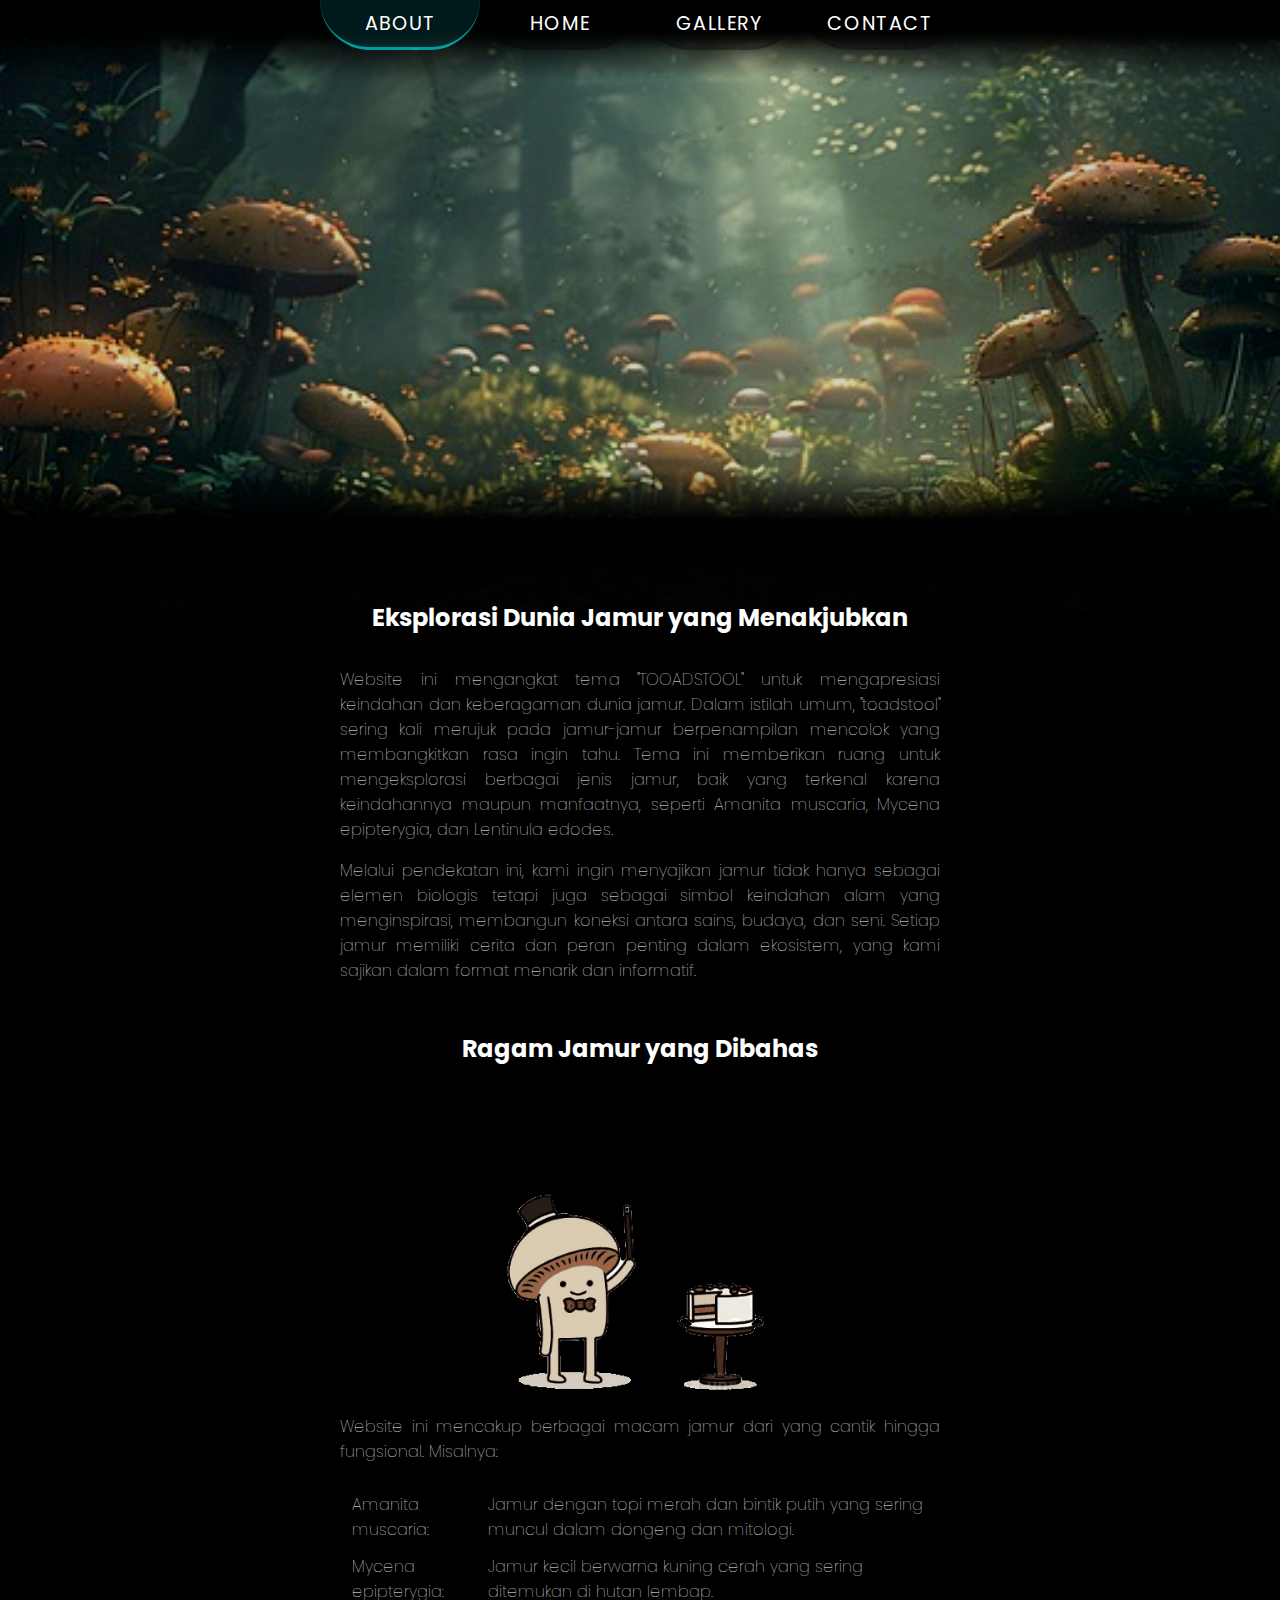
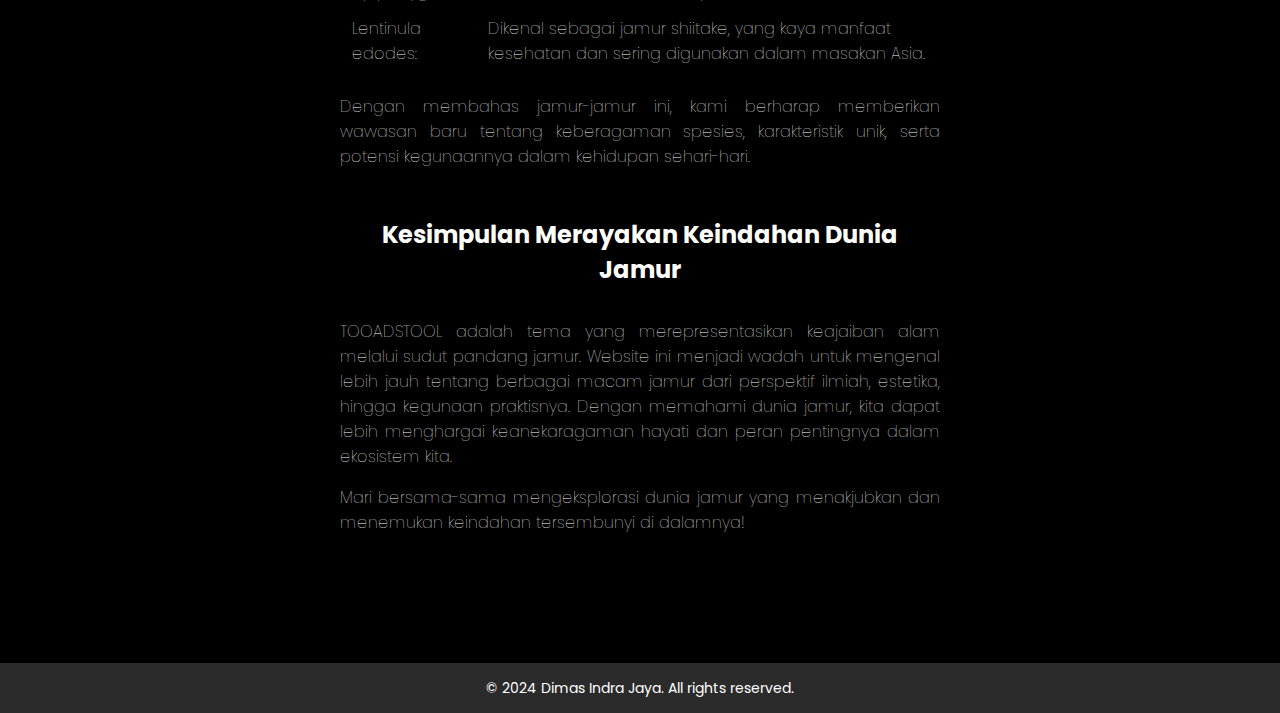
<file: about.html>
<!DOCTYPE html>
<html lang="en">
    <head>
        <meta charset="UTF-8" />
        <meta name="viewport" content="width=device-width, initial-scale=1.0" />
        <title>TooadStool</title>
        <link rel="icon" href="assets/images/asisten.png" type="image/png" />

        <link rel="stylesheet" href="assets/styles/style-about.css" />
        <link rel="stylesheet" href="assets/styles/style.css" />
        <link rel="stylesheet" href="assets/styles/styleReset.css" />
        <link rel="stylesheet" href="assets/styles/media-query.css" />
        <link rel="stylesheet" href="assets/styles/animation.css" />

        <link rel="preconnect" href="https://fonts.googleapis.com" />
        <link rel="preconnect" href="https://fonts.gstatic.com" crossorigin />
        <link
            href="https://fonts.googleapis.com/css2?family=Poppins:ital,wght@0,100;0,200;0,300;0,400;0,500;0,600;0,700;0,800;0,900;1,100;1,200;1,300;1,400;1,500;1,600;1,700;1,800;1,900&display=swap"
            rel="stylesheet"
        />
    </head>
    <body>
        <header>
            <nav>
                <a class="aktif" style="cursor: default" href="about.html"
                    >About</a
                >
                <a href="index.html">Home</a>
                <a href="gallery.html">Gallery</a>
                <a id="contact" href="contact.html">Contact</a>
            </nav>
        </header>

        <section class="welcome">
            <img
                src="assets/images/bg-about.jpg"
                alt=""
                style="object-position: bottom"
            />
            <span class="satu"></span>
            <span class="dua"></span>
        </section>
        <main>
            <section>
                <h1>Eksplorasi Dunia Jamur yang Menakjubkan</h1>
                <p>
                    Website ini mengangkat tema "TOOADSTOOL" untuk mengapresiasi
                    keindahan dan keberagaman dunia jamur. Dalam istilah umum,
                    "toadstool" sering kali merujuk pada jamur-jamur
                    berpenampilan mencolok yang membangkitkan rasa ingin tahu.
                    Tema ini memberikan ruang untuk mengeksplorasi berbagai
                    jenis jamur, baik yang terkenal karena keindahannya maupun
                    manfaatnya, seperti Amanita muscaria, Mycena epipterygia,
                    dan Lentinula edodes.
                </p>
                <p>
                    Melalui pendekatan ini, kami ingin menyajikan jamur tidak
                    hanya sebagai elemen biologis tetapi juga sebagai simbol
                    keindahan alam yang menginspirasi, membangun koneksi antara
                    sains, budaya, dan seni. Setiap jamur memiliki cerita dan
                    peran penting dalam ekosistem, yang kami sajikan dalam
                    format menarik dan informatif.
                </p>
            </section>
            <section>
                <h1>Ragam Jamur yang Dibahas</h1>
                <img src="assets/gifs/magic-fungi.gif" alt="Jamur" />
                <p>
                    Website ini mencakup berbagai macam jamur dari yang cantik
                    hingga fungsional. Misalnya:
                </p>
                <table cellspacing="0" style="width: 100%; text-align: left">
                    <tbody>
                        <tr>
                            <td>Amanita muscaria:</td>

                            <td>
                                Jamur dengan topi merah dan bintik putih yang
                                sering muncul dalam dongeng dan mitologi.
                            </td>
                        </tr>
                        <tr>
                            <td>Mycena epipterygia:</td>

                            <td>
                                Jamur kecil berwarna kuning cerah yang sering
                                ditemukan di hutan lembap.
                            </td>
                        </tr>

                        <tr>
                            <td>Lentinula edodes:</td>
                            <td>
                                Dikenal sebagai jamur shiitake, yang kaya
                                manfaat kesehatan dan sering digunakan dalam
                                masakan Asia.
                            </td>
                        </tr>
                    </tbody>
                </table>

                <p>
                    Dengan membahas jamur-jamur ini, kami berharap memberikan
                    wawasan baru tentang keberagaman spesies, karakteristik
                    unik, serta potensi kegunaannya dalam kehidupan sehari-hari.
                </p>
            </section>
            <section>
                <h1>Kesimpulan Merayakan Keindahan Dunia Jamur</h1>
                <p>
                    TOOADSTOOL adalah tema yang merepresentasikan keajaiban alam
                    melalui sudut pandang jamur. Website ini menjadi wadah untuk
                    mengenal lebih jauh tentang berbagai macam jamur dari
                    perspektif ilmiah, estetika, hingga kegunaan praktisnya.
                    Dengan memahami dunia jamur, kita dapat lebih menghargai
                    keanekaragaman hayati dan peran pentingnya dalam ekosistem
                    kita.
                </p>
                <p>
                    Mari bersama-sama mengeksplorasi dunia jamur yang
                    menakjubkan dan menemukan keindahan tersembunyi di dalamnya!
                </p>
            </section>
        </main>
        <footer
            style="
                display: flex;
                justify-content: center;
                align-items: center;
                height: 50px;
                background-color: #2b2b2b;
            "
        >
            <p style="font-size: 14px">
                &copy; 2024 Dimas Indra Jaya. All rights reserved.
            </p>
        </footer>
    </body>
</html>
</file>
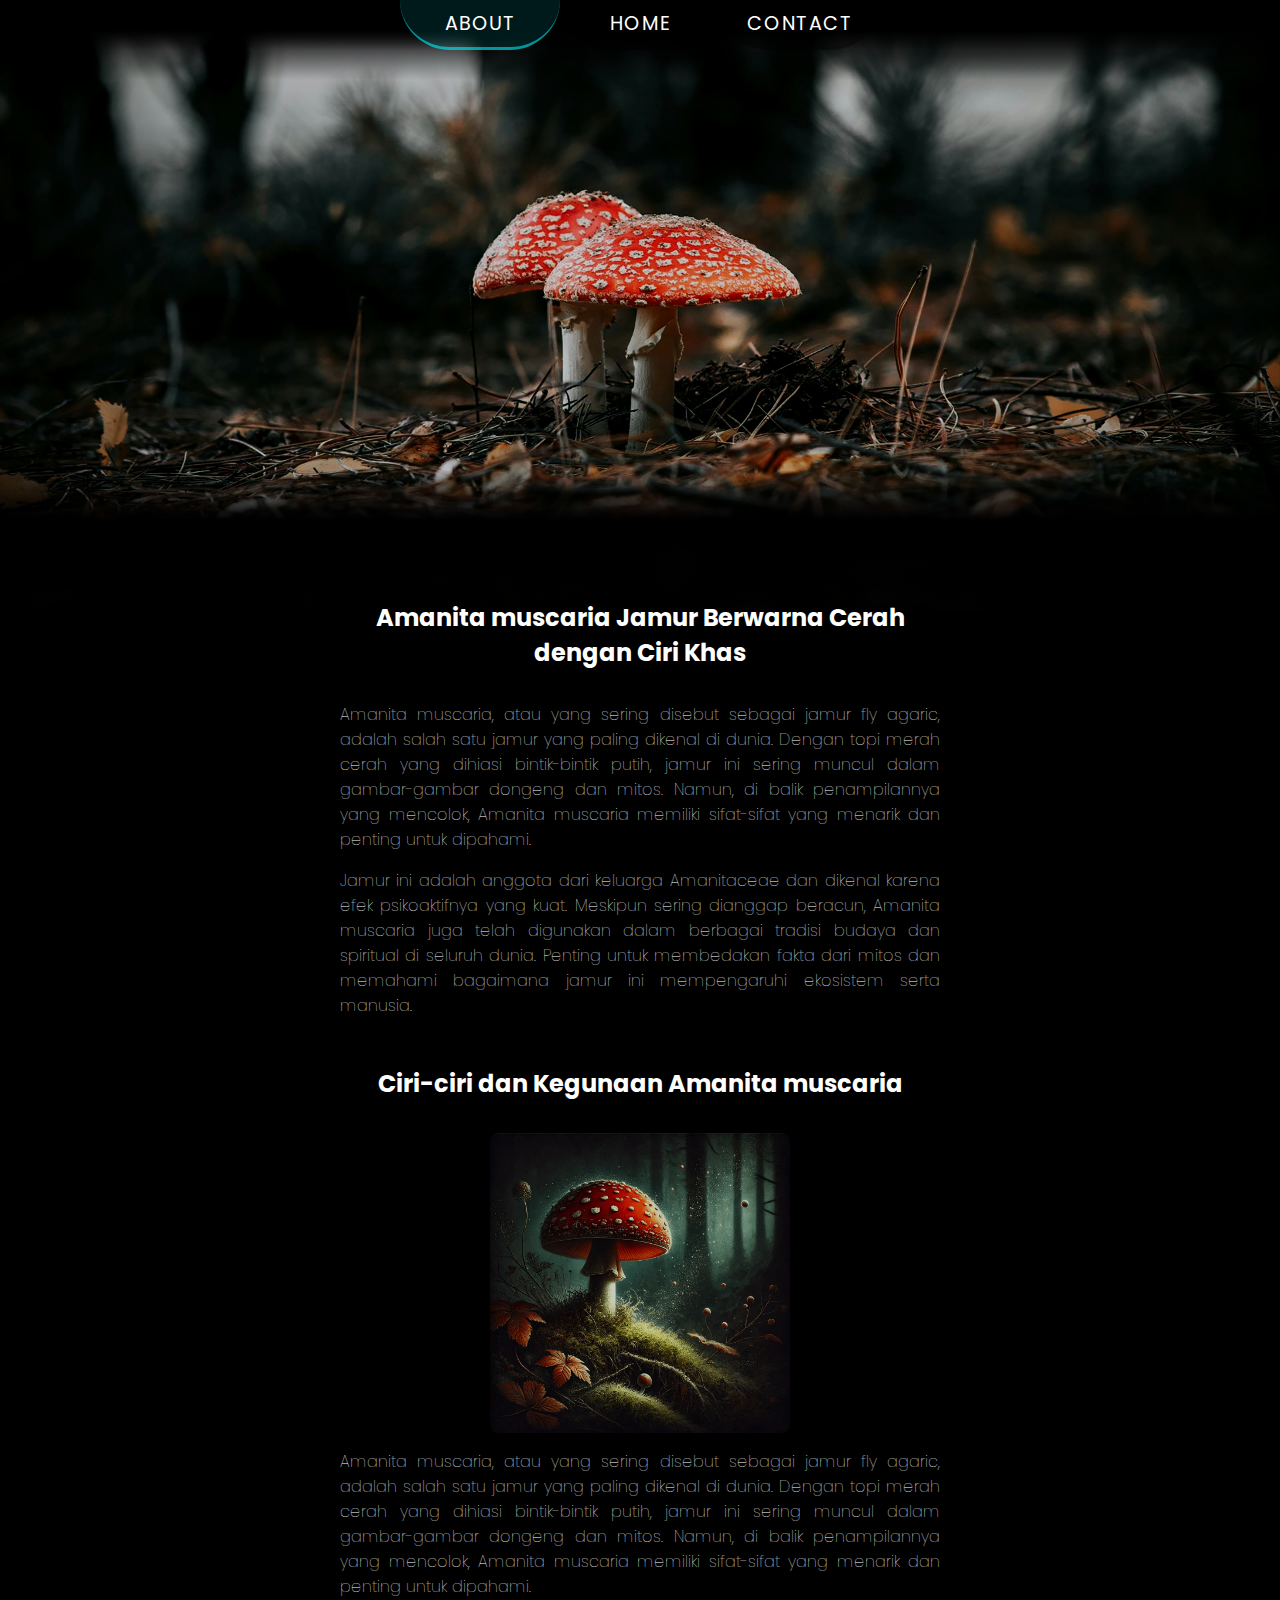
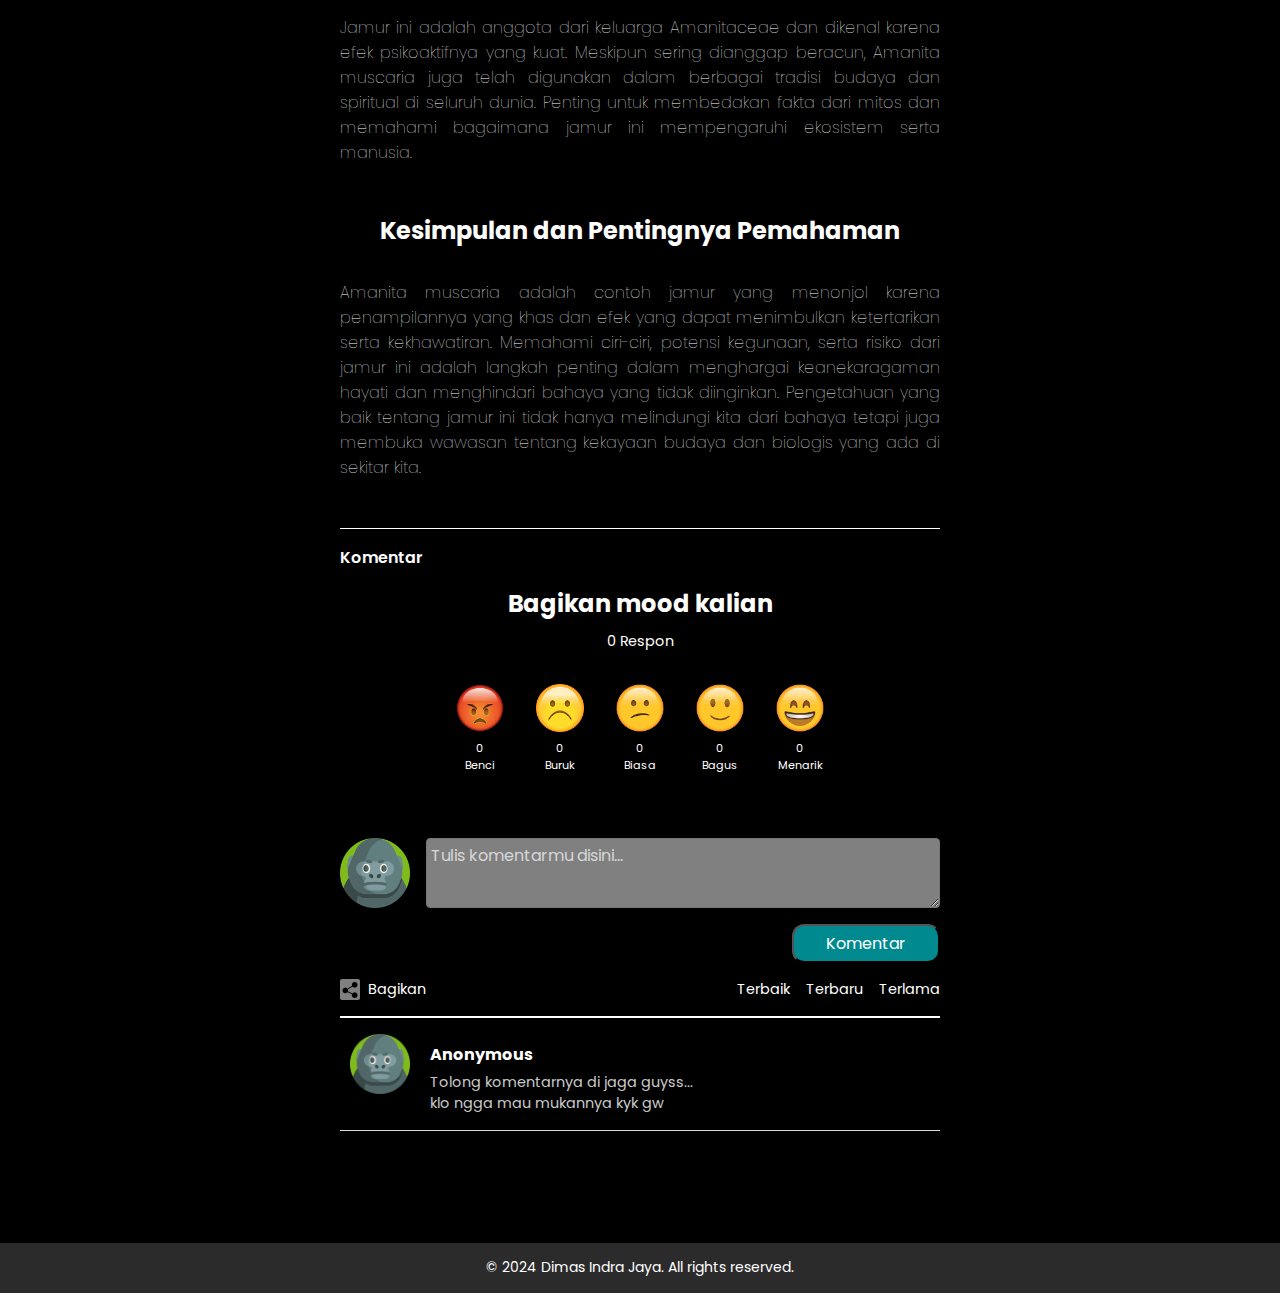
<file: about1.html>
<!DOCTYPE html>
<html lang="en">
    <head>
        <meta charset="UTF-8" />
        <meta name="viewport" content="width=device-width, initial-scale=1.0" />
        <title>TooadStool</title>
        <link rel="icon" href="assets/images/asisten.png" type="image/png" />

        <link rel="stylesheet" href="assets/styles/style-about.css" />
        <link rel="stylesheet" href="assets/styles/style.css" />
        <link rel="stylesheet" href="assets/styles/styleReset.css" />
        <link rel="stylesheet" href="assets/styles/media-query.css" />
        <link rel="stylesheet" href="assets/styles/animation.css" />

        <link rel="preconnect" href="https://fonts.googleapis.com" />
        <link rel="preconnect" href="https://fonts.gstatic.com" crossorigin />
        <link
            href="https://fonts.googleapis.com/css2?family=Poppins:ital,wght@0,100;0,200;0,300;0,400;0,500;0,600;0,700;0,800;0,900;1,100;1,200;1,300;1,400;1,500;1,600;1,700;1,800;1,900&display=swap"
            rel="stylesheet"
        />
    </head>
    <style>
        .comment-section {
            width: 80%;
            max-width: 600px;
            margin: 30px auto;
            background-color: #fff;
            border-radius: 10px;
            box-shadow: 0 4px 8px rgba(0, 0, 0, 0.1);
            padding: 20px;
        }

        .comment-input {
            display: flex;
            flex-direction: column;
            margin-bottom: 20px;
        }

        .comment-input textarea {
            width: 100%;
            height: 80px;
            padding: 10px;
            font-size: 16px;
            border: 1px solid #ddd;
            border-radius: 5px;
            resize: none;
            outline: none;
            box-sizing: border-box;
        }

        .comment-input button {
            margin-top: 10px;
            padding: 10px 15px;
            background-color: #007bff;
            color: #fff;
            font-size: 16px;
            border: none;
            border-radius: 5px;
            cursor: pointer;
            transition: background-color 0.3s ease;
        }

        .comment-input button:hover {
            background-color: #0056b3;
        }

        .comment {
            display: flex;
            gap: 10px;
            padding: 1rem 10px;
            border-bottom: 1px solid #ddd;
        }

        .comment-avatar {
            width: 60px;
            height: 60px;
            margin-right: 10px;
        }

        .comment-author {
            justify-self: start;
            font-weight: bold;
            margin-top: 0.5rem;
            margin-bottom: 5px;
            font-size: 1rem;
            color: white;
        }

        .comment-text {
            justify-self: start;
            text-align: start;
            color: rgba(255, 255, 255, 0.8);
            font-size: 0.9rem;
        }
    </style>
    <body>
        <header>
            <nav>
                <a class="aktif" style="cursor: none" href="about.html"
                    >About</a
                >
                <a href="index.html">Home</a>
                <a href="contact.html">Contact</a>
            </nav>
        </header>

        <section class="welcome">
            <img src="assets/images/bg-1.jpg" alt="" />
            <span class="satu"></span>
            <span class="dua"></span>
        </section>
        <main>
            <section>
                <h1>Amanita muscaria Jamur Berwarna Cerah dengan Ciri Khas</h1>
                <p>
                    Amanita muscaria, atau yang sering disebut sebagai jamur fly
                    agaric, adalah salah satu jamur yang paling dikenal di
                    dunia. Dengan topi merah cerah yang dihiasi bintik-bintik
                    putih, jamur ini sering muncul dalam gambar-gambar dongeng
                    dan mitos. Namun, di balik penampilannya yang mencolok,
                    Amanita muscaria memiliki sifat-sifat yang menarik dan
                    penting untuk dipahami.
                </p>
                <p>
                    Jamur ini adalah anggota dari keluarga Amanitaceae dan
                    dikenal karena efek psikoaktifnya yang kuat. Meskipun sering
                    dianggap beracun, Amanita muscaria juga telah digunakan
                    dalam berbagai tradisi budaya dan spiritual di seluruh
                    dunia. Penting untuk membedakan fakta dari mitos dan
                    memahami bagaimana jamur ini mempengaruhi ekosistem serta
                    manusia.
                </p>
            </section>
            <section>
                <h1>Ciri-ciri dan Kegunaan Amanita muscaria</h1>
                <img
                    src="assets/images/about-1.png"
                    alt=""
                    style="border-radius: 8px; opacity: 0.8"
                />
                <p>
                    Amanita muscaria, atau yang sering disebut sebagai jamur fly
                    agaric, adalah salah satu jamur yang paling dikenal di
                    dunia. Dengan topi merah cerah yang dihiasi bintik-bintik
                    putih, jamur ini sering muncul dalam gambar-gambar dongeng
                    dan mitos. Namun, di balik penampilannya yang mencolok,
                    Amanita muscaria memiliki sifat-sifat yang menarik dan
                    penting untuk dipahami.
                </p>
                <p>
                    Jamur ini adalah anggota dari keluarga Amanitaceae dan
                    dikenal karena efek psikoaktifnya yang kuat. Meskipun sering
                    dianggap beracun, Amanita muscaria juga telah digunakan
                    dalam berbagai tradisi budaya dan spiritual di seluruh
                    dunia. Penting untuk membedakan fakta dari mitos dan
                    memahami bagaimana jamur ini mempengaruhi ekosistem serta
                    manusia.
                </p>
            </section>
            <section>
                <h1>Kesimpulan dan Pentingnya Pemahaman</h1>
                <p>
                    Amanita muscaria adalah contoh jamur yang menonjol karena
                    penampilannya yang khas dan efek yang dapat menimbulkan
                    ketertarikan serta kekhawatiran. Memahami ciri-ciri, potensi
                    kegunaan, serta risiko dari jamur ini adalah langkah penting
                    dalam menghargai keanekaragaman hayati dan menghindari
                    bahaya yang tidak diinginkan. Pengetahuan yang baik tentang
                    jamur ini tidak hanya melindungi kita dari bahaya tetapi
                    juga membuka wawasan tentang kekayaan budaya dan biologis
                    yang ada di sekitar kita.
                </p>
            </section>
            <section class="komentar">
                <h5>Komentar</h5>
                <div class="container-icon">
                    <h1>Bagikan mood kalian</h1>
                    <p id="respons">0 Respon</p>
                    <div class="icon">
                        <div>
                            <img
                                id="icon-1"
                                src="assets/icons/icon-0.png"
                                alt=""
                            />
                            <p id="respon-1">0</p>
                            <p>Benci</p>
                        </div>
                        <div>
                            <img
                                id="icon-2"
                                src="assets/icons/icon-1.png"
                                alt=""
                            />
                            <p id="respon-2">0</p>
                            <p>Buruk</p>
                        </div>
                        <div>
                            <img
                                id="icon-3"
                                src="assets/icons/icon-2.png"
                                alt=""
                            />
                            <p id="respon-3">0</p>
                            <p>Biasa</p>
                        </div>
                        <div>
                            <img
                                id="icon-4"
                                src="assets/icons/icon-3.png"
                                alt=""
                            />
                            <p id="respon-4">0</p>
                            <p>Bagus</p>
                        </div>
                        <div>
                            <img
                                id="icon-5"
                                src="assets/icons/icon-4.png"
                                alt=""
                            />
                            <p id="respon-5">0</p>
                            <p>Menarik</p>
                        </div>
                    </div>
                    <div class="container-komentar">
                        <div
                            class="komentar-user"
                            style="
                                display: flex;
                                justify-content: space-between;
                            "
                        >
                            <img
                                src="assets/images/gorilla.png"
                                alt=""
                                style="
                                    margin-right: 1rem;
                                    width: 70px;
                                    height: 70px;
                                "
                            />
                            <textarea
                                id="commentText"
                                placeholder="Tulis komentarmu disini..."
                                style="width: 100%"
                            ></textarea>
                        </div>
                        <div style="display: flex; justify-content: end">
                            <button
                                onclick="addComment()"
                                style="
                                    background: #00f4ff90;
                                    color: white;
                                    padding: 0.3rem 2rem;
                                    margin: 1rem 0rem;
                                    border-radius: 12px;
                                    font-size: 16px;
                                    cursor: pointer;
                                "
                            >
                                Komentar
                            </button>
                        </div>
                        <div class="nav-komentar">
                            <div
                                class="container-nav-komentar"
                                style="border-bottom: 2px solid white"
                            >
                                <div class="bagikan">
                                    <div
                                        style="
                                            background-color: gray;
                                            border-radius: 2px;
                                        "
                                    >
                                        <img
                                            style="height: 20px; padding: 2px"
                                            src="assets/icons/share.png"
                                            alt=""
                                        />
                                    </div>
                                    <button>Bagikan</button>
                                </div>
                                <div class="sort">
                                    <button>Terbaik</button>
                                    <button>Terbaru</button>
                                    <button>Terlama</button>
                                </div>
                            </div>
                            <!-- Komentar akan ditambahkan di sini -->
                        </div>
                        <div class="comment">
                            <img
                                src="assets/images/gorilla.png"
                                class="comment-avatar"
                            />
                            <div class="comment-content">
                                <div class="comment-author">Anonymous</div>
                                <div class="comment-text">
                                    Tolong komentarnya di jaga guyss...
                                    <br />klo ngga mau mukannya kyk gw
                                </div>
                            </div>
                        </div>
                        <div class="comments" id="commentsList"></div>
                    </div>
                </div>
            </section>
        </main>
        <footer
            style="
                display: flex;
                justify-content: center;
                align-items: center;
                height: 50px;
                background-color: #2b2b2b;
            "
        >
            <p style="font-size: 14px">
                &copy; 2024 Dimas Indra Jaya. All rights reserved.
            </p>
        </footer>
    </body>

    <script src="assets/scripts/komen.js"></script>
    <script src="assets/scripts/respon.js"></script>
</html>
</file>
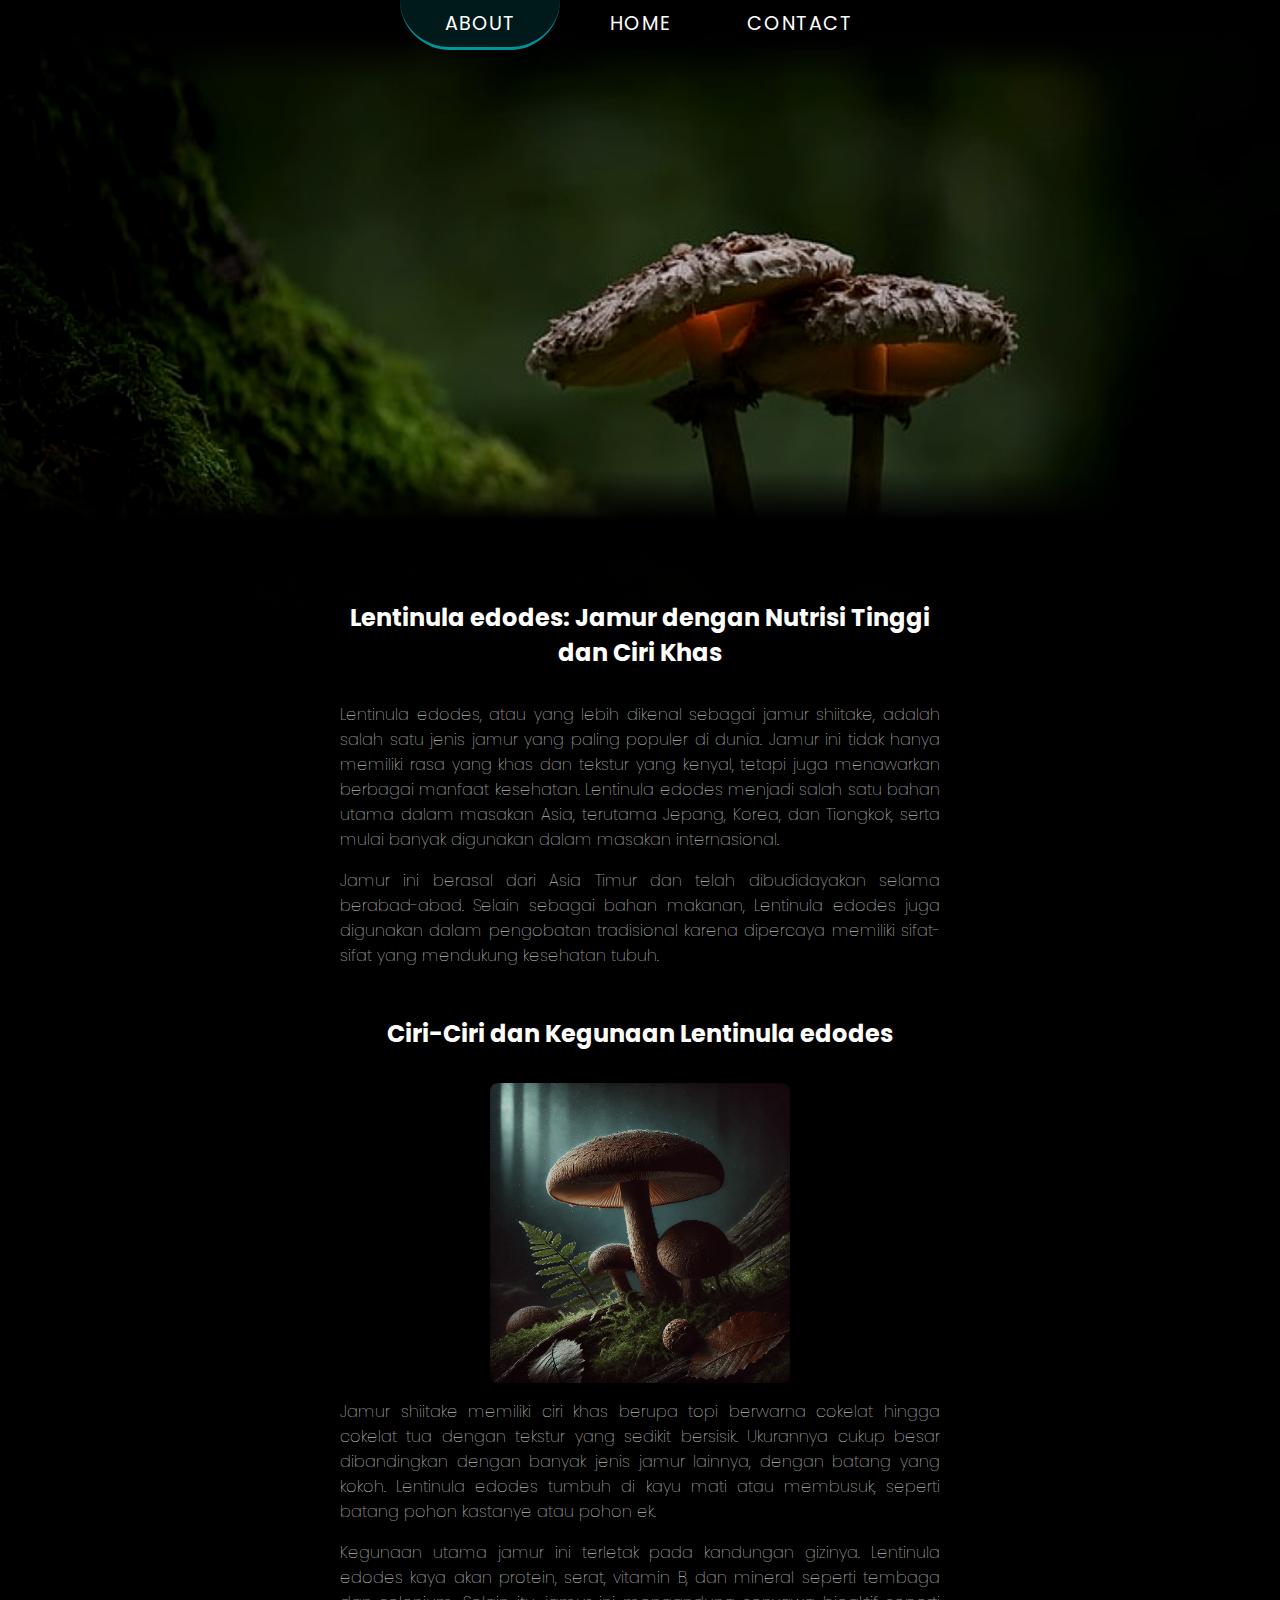
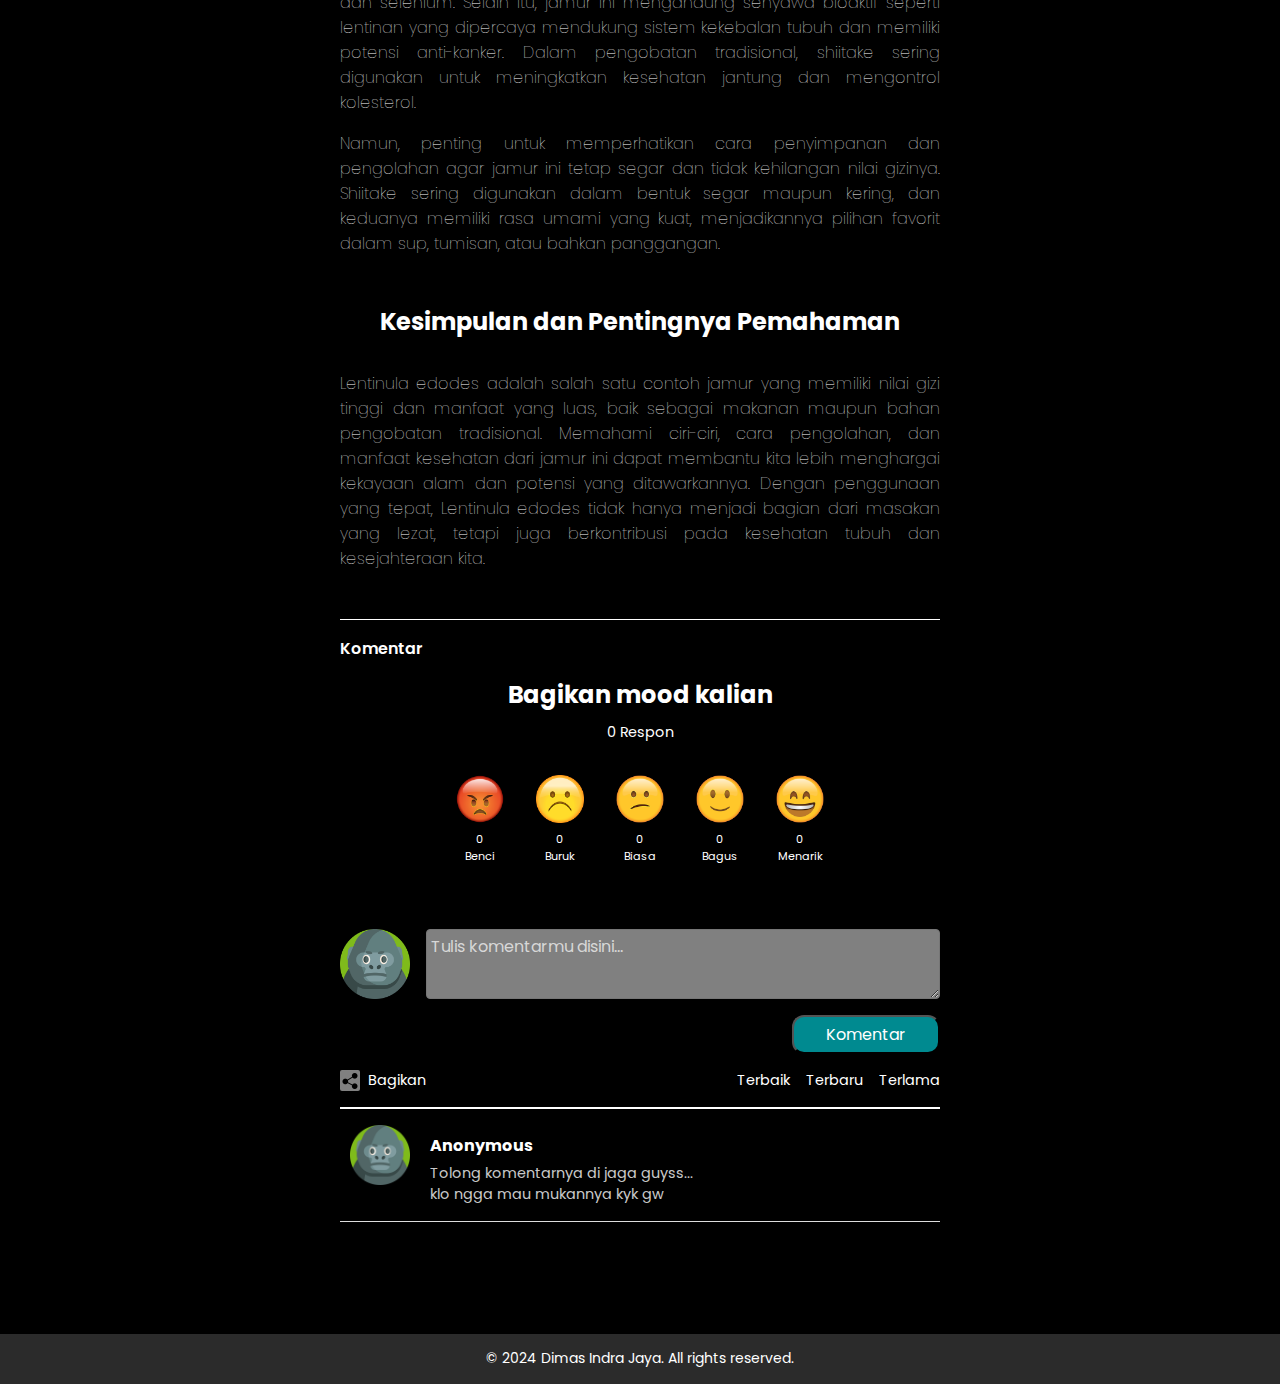
<file: about2.html>
<!DOCTYPE html>
<html lang="en">
    <head>
        <meta charset="UTF-8" />
        <meta name="viewport" content="width=device-width, initial-scale=1.0" />
        <title>TooadStool</title>
        <link rel="icon" href="assets/images/asisten.png" type="image/png" />

        <link rel="stylesheet" href="assets/styles/style.css" />
        <link rel="stylesheet" href="assets/styles/styleReset.css" />
        <link rel="stylesheet" href="assets/styles/style-about.css" />
        <link rel="stylesheet" href="assets/styles/media-query.css" />
        <link rel="stylesheet" href="assets/styles/animation.css" />

        <link rel="preconnect" href="https://fonts.googleapis.com" />
        <link rel="preconnect" href="https://fonts.gstatic.com" crossorigin />
        <link
            href="https://fonts.googleapis.com/css2?family=Poppins:ital,wght@0,100;0,200;0,300;0,400;0,500;0,600;0,700;0,800;0,900;1,100;1,200;1,300;1,400;1,500;1,600;1,700;1,800;1,900&display=swap"
            rel="stylesheet"
        />
    </head>
    <style>
        .comment-section {
            width: 80%;
            max-width: 600px;
            margin: 30px auto;
            background-color: #fff;
            border-radius: 10px;
            box-shadow: 0 4px 8px rgba(0, 0, 0, 0.1);
            padding: 20px;
        }

        .comment-input {
            display: flex;
            flex-direction: column;
            margin-bottom: 20px;
        }

        .comment-input textarea {
            width: 100%;
            height: 80px;
            padding: 10px;
            font-size: 16px;
            border: 1px solid #ddd;
            border-radius: 5px;
            resize: none;
            outline: none;
            box-sizing: border-box;
        }

        .comment-input button {
            margin-top: 10px;
            padding: 10px 15px;
            background-color: #007bff;
            color: #fff;
            font-size: 16px;
            border: none;
            border-radius: 5px;
            cursor: pointer;
            transition: background-color 0.3s ease;
        }

        .comment-input button:hover {
            background-color: #0056b3;
        }

        .comment {
            display: flex;
            gap: 10px;
            padding: 1rem 10px;
            border-bottom: 1px solid #ddd;
        }

        .comment-avatar {
            width: 60px;
            height: 60px;
            margin-right: 10px;
        }

        .comment-author {
            justify-self: start;
            font-weight: bold;
            margin-top: 0.5rem;
            margin-bottom: 5px;
            font-size: 1rem;
            color: white;
        }

        .comment-text {
            justify-self: start;
            text-align: start;
            color: rgba(255, 255, 255, 0.8);
            font-size: 0.9rem;
        }
    </style>
    <body>
        <header>
            <nav>
                <a class="aktif" style="cursor: none" href="about.html"
                    >About</a
                >
                <a href="index.html">Home</a>
                <a href="contact.html">Contact</a>
            </nav>
        </header>

        <section class="welcome">
            <img src="assets/images/bg-2.jpg" alt="" />
            <span class="satu"></span>
            <span class="dua"></span>
        </section>
        <main>
            <section>
                <h1>
                    Lentinula edodes: Jamur dengan Nutrisi Tinggi dan Ciri Khas
                </h1>
                <p>
                    Lentinula edodes, atau yang lebih dikenal sebagai jamur
                    shiitake, adalah salah satu jenis jamur yang paling populer
                    di dunia. Jamur ini tidak hanya memiliki rasa yang khas dan
                    tekstur yang kenyal, tetapi juga menawarkan berbagai manfaat
                    kesehatan. Lentinula edodes menjadi salah satu bahan utama
                    dalam masakan Asia, terutama Jepang, Korea, dan Tiongkok,
                    serta mulai banyak digunakan dalam masakan internasional.
                </p>
                <p>
                    Jamur ini berasal dari Asia Timur dan telah dibudidayakan
                    selama berabad-abad. Selain sebagai bahan makanan, Lentinula
                    edodes juga digunakan dalam pengobatan tradisional karena
                    dipercaya memiliki sifat-sifat yang mendukung kesehatan
                    tubuh.
                </p>
            </section>
            <section>
                <h1>Ciri-Ciri dan Kegunaan Lentinula edodes</h1>
                <img
                    src="assets/images/about-2.png"
                    alt=""
                    style="border-radius: 8px; opacity: 0.8"
                />
                <p>
                    Jamur shiitake memiliki ciri khas berupa topi berwarna
                    cokelat hingga cokelat tua dengan tekstur yang sedikit
                    bersisik. Ukurannya cukup besar dibandingkan dengan banyak
                    jenis jamur lainnya, dengan batang yang kokoh. Lentinula
                    edodes tumbuh di kayu mati atau membusuk, seperti batang
                    pohon kastanye atau pohon ek.
                </p>
                <p>
                    Kegunaan utama jamur ini terletak pada kandungan gizinya.
                    Lentinula edodes kaya akan protein, serat, vitamin B, dan
                    mineral seperti tembaga dan selenium. Selain itu, jamur ini
                    mengandung senyawa bioaktif seperti lentinan yang dipercaya
                    mendukung sistem kekebalan tubuh dan memiliki potensi
                    anti-kanker. Dalam pengobatan tradisional, shiitake sering
                    digunakan untuk meningkatkan kesehatan jantung dan
                    mengontrol kolesterol.
                </p>
                <p>
                    Namun, penting untuk memperhatikan cara penyimpanan dan
                    pengolahan agar jamur ini tetap segar dan tidak kehilangan
                    nilai gizinya. Shiitake sering digunakan dalam bentuk segar
                    maupun kering, dan keduanya memiliki rasa umami yang kuat,
                    menjadikannya pilihan favorit dalam sup, tumisan, atau
                    bahkan panggangan.
                </p>
            </section>
            <section>
                <h1>Kesimpulan dan Pentingnya Pemahaman</h1>
                <p>
                    Lentinula edodes adalah salah satu contoh jamur yang
                    memiliki nilai gizi tinggi dan manfaat yang luas, baik
                    sebagai makanan maupun bahan pengobatan tradisional.
                    Memahami ciri-ciri, cara pengolahan, dan manfaat kesehatan
                    dari jamur ini dapat membantu kita lebih menghargai kekayaan
                    alam dan potensi yang ditawarkannya. Dengan penggunaan yang
                    tepat, Lentinula edodes tidak hanya menjadi bagian dari
                    masakan yang lezat, tetapi juga berkontribusi pada kesehatan
                    tubuh dan kesejahteraan kita.
                </p>
            </section>
            <section class="komentar">
                <h5>Komentar</h5>
                <div class="container-icon">
                    <h1>Bagikan mood kalian</h1>
                    <p id="respons">0 Respon</p>
                    <div class="icon">
                        <div>
                            <img
                                id="icon-1"
                                src="assets/icons/icon-0.png"
                                alt=""
                            />
                            <p id="respon-1">0</p>
                            <p>Benci</p>
                        </div>
                        <div>
                            <img
                                id="icon-2"
                                src="assets/icons/icon-1.png"
                                alt=""
                            />
                            <p id="respon-2">0</p>
                            <p>Buruk</p>
                        </div>
                        <div>
                            <img
                                id="icon-3"
                                src="assets/icons/icon-2.png"
                                alt=""
                            />
                            <p id="respon-3">0</p>
                            <p>Biasa</p>
                        </div>
                        <div>
                            <img
                                id="icon-4"
                                src="assets/icons/icon-3.png"
                                alt=""
                            />
                            <p id="respon-4">0</p>
                            <p>Bagus</p>
                        </div>
                        <div>
                            <img
                                id="icon-5"
                                src="assets/icons/icon-4.png"
                                alt=""
                            />
                            <p id="respon-5">0</p>
                            <p>Menarik</p>
                        </div>
                    </div>
                    <div class="container-komentar">
                        <div
                            class="komentar-user"
                            style="
                                display: flex;
                                justify-content: space-between;
                            "
                        >
                            <img
                                src="assets/images/gorilla.png"
                                alt=""
                                style="
                                    margin-right: 1rem;
                                    width: 70px;
                                    height: 70px;
                                "
                            />
                            <textarea
                                id="commentText"
                                placeholder="Tulis komentarmu disini..."
                                style="width: 100%"
                            ></textarea>
                        </div>
                        <div style="display: flex; justify-content: end">
                            <button
                                onclick="addComment()"
                                style="
                                    background: #00f4ff90;
                                    color: white;
                                    padding: 0.3rem 2rem;
                                    margin: 1rem 0rem;
                                    border-radius: 12px;
                                    font-size: 16px;
                                    cursor: pointer;
                                "
                            >
                                Komentar
                            </button>
                        </div>
                        <div class="nav-komentar">
                            <div
                                class="container-nav-komentar"
                                style="border-bottom: 2px solid white"
                            >
                                <div class="bagikan">
                                    <div
                                        style="
                                            background-color: gray;
                                            border-radius: 2px;
                                        "
                                    >
                                        <img
                                            style="height: 20px; padding: 2px"
                                            src="assets/icons/share.png"
                                            alt=""
                                        />
                                    </div>
                                    <button>Bagikan</button>
                                </div>
                                <div class="sort">
                                    <button>Terbaik</button>
                                    <button>Terbaru</button>
                                    <button>Terlama</button>
                                </div>
                            </div>
                            <!-- Komentar akan ditambahkan di sini -->
                        </div>
                        <div class="comment">
                            <img
                                src="assets/images/gorilla.png"
                                class="comment-avatar"
                            />
                            <div class="comment-content">
                                <div class="comment-author">Anonymous</div>
                                <div class="comment-text">
                                    Tolong komentarnya di jaga guyss...
                                    <br />klo ngga mau mukannya kyk gw
                                </div>
                            </div>
                        </div>
                        <div class="comments" id="commentsList"></div>
                    </div>
                </div>
            </section>
        </main>
        <footer
            style="
                display: flex;
                justify-content: center;
                align-items: center;
                height: 50px;
                background-color: #2b2b2b;
            "
        >
            <p style="font-size: 14px">
                &copy; 2024 Dimas Indra Jaya. All rights reserved.
            </p>
        </footer>
    </body>

    <script src="assets/scripts/komen.js"></script>
    <script src="assets/scripts/respon.js"></script>
</html>
</file>
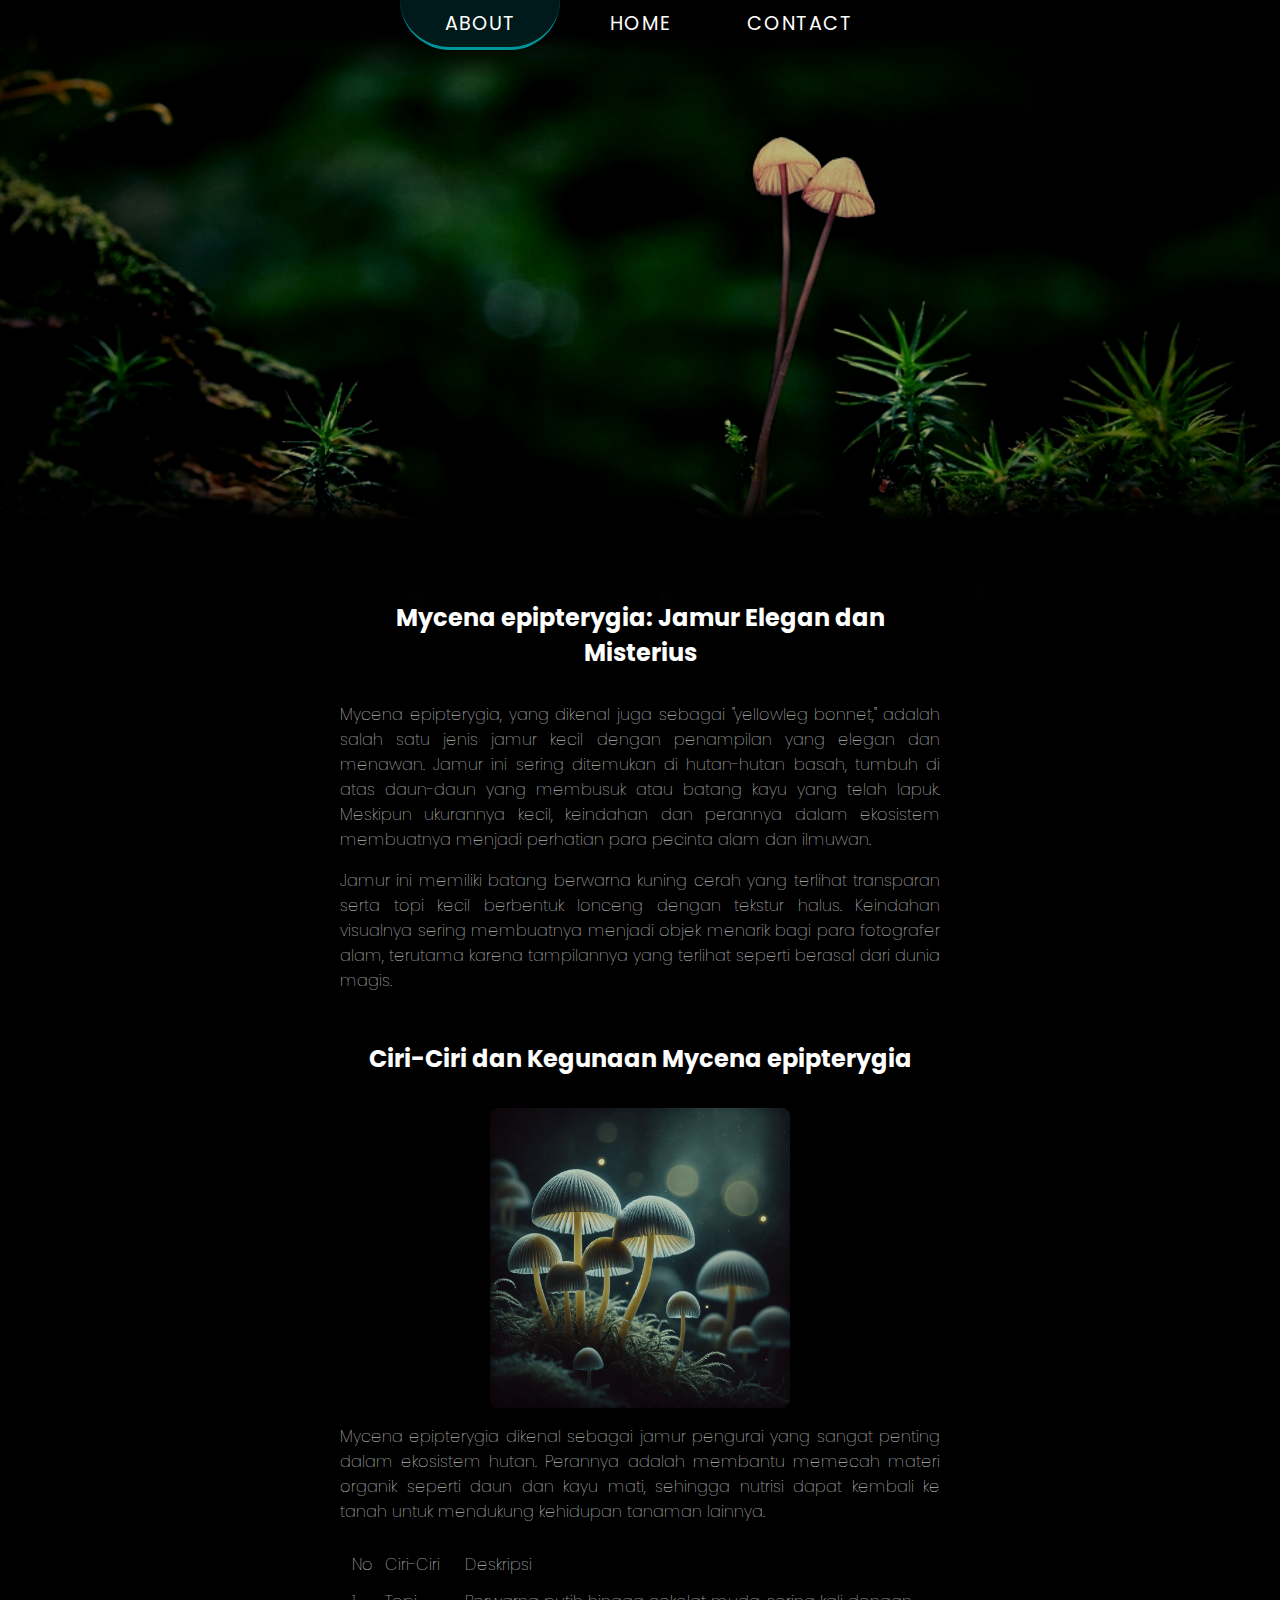
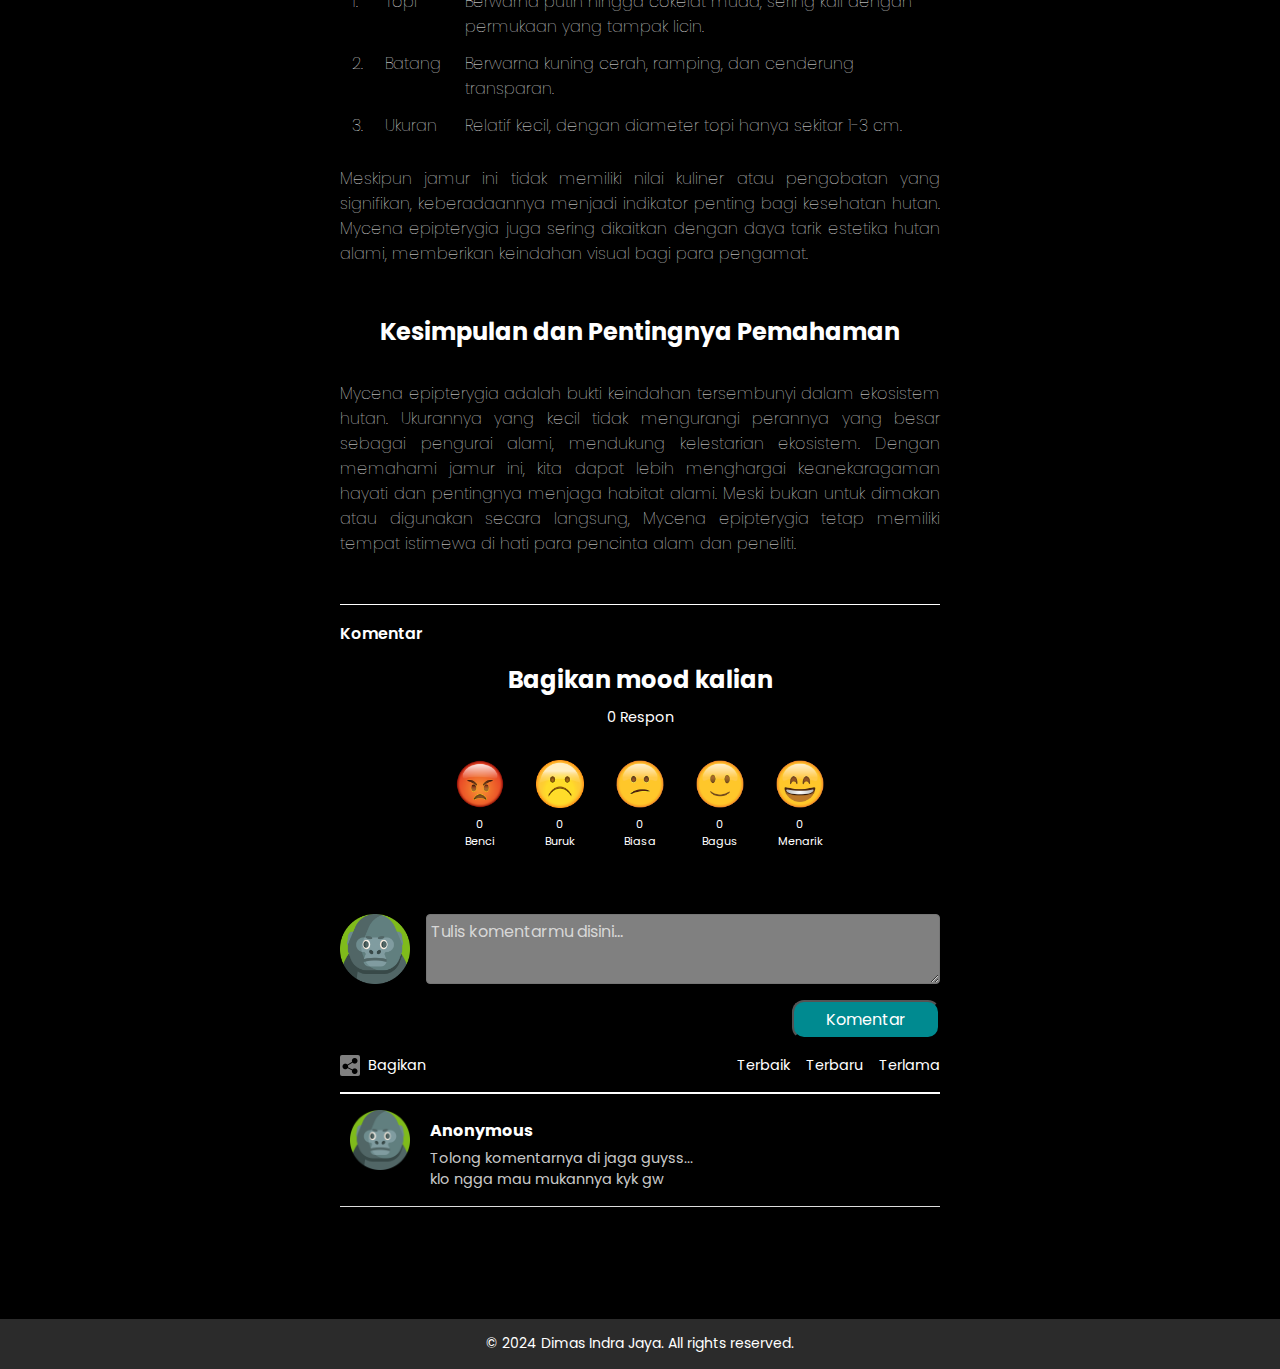
<file: about3.html>
<!DOCTYPE html>
<html lang="en">
    <head>
        <meta charset="UTF-8" />
        <meta name="viewport" content="width=device-width, initial-scale=1.0" />
        <title>TooadStool</title>
        <link rel="icon" href="assets/images/asisten.png" type="image/png" />

        <link rel="stylesheet" href="assets/styles/style-about.css" />
        <link rel="stylesheet" href="assets/styles/style.css" />
        <link rel="stylesheet" href="assets/styles/styleReset.css" />
        <link rel="stylesheet" href="assets/styles/media-query.css" />
        <link rel="stylesheet" href="assets/styles/animation.css" />

        <link rel="preconnect" href="https://fonts.googleapis.com" />
        <link rel="preconnect" href="https://fonts.gstatic.com" crossorigin />
        <link
            href="https://fonts.googleapis.com/css2?family=Poppins:ital,wght@0,100;0,200;0,300;0,400;0,500;0,600;0,700;0,800;0,900;1,100;1,200;1,300;1,400;1,500;1,600;1,700;1,800;1,900&display=swap"
            rel="stylesheet"
        />
    </head>
    <style>
        .comment-section {
            width: 80%;
            max-width: 600px;
            margin: 30px auto;
            background-color: #fff;
            border-radius: 10px;
            box-shadow: 0 4px 8px rgba(0, 0, 0, 0.1);
            padding: 20px;
        }

        .comment-input {
            display: flex;
            flex-direction: column;
            margin-bottom: 20px;
        }

        .comment-input textarea {
            width: 100%;
            height: 80px;
            padding: 10px;
            font-size: 16px;
            border: 1px solid #ddd;
            border-radius: 5px;
            resize: none;
            outline: none;
            box-sizing: border-box;
        }

        .comment-input button {
            margin-top: 10px;
            padding: 10px 15px;
            background-color: #007bff;
            color: #fff;
            font-size: 16px;
            border: none;
            border-radius: 5px;
            cursor: pointer;
            transition: background-color 0.3s ease;
        }

        .comment-input button:hover {
            background-color: #0056b3;
        }

        .comment {
            display: flex;
            gap: 10px;
            padding: 1rem 10px;
            border-bottom: 1px solid #ddd;
        }

        .comment-avatar {
            width: 60px;
            height: 60px;
            margin-right: 10px;
        }

        .comment-author {
            justify-self: start;
            font-weight: bold;
            margin-top: 0.5rem;
            margin-bottom: 5px;
            font-size: 1rem;
            color: white;
        }

        .comment-text {
            justify-self: start;
            text-align: start;
            color: rgba(255, 255, 255, 0.8);
            font-size: 0.9rem;
        }
    </style>
    <body>
        <header>
            <nav>
                <a class="aktif" style="cursor: none" href="about.html"
                    >About</a
                >
                <a href="index.html">Home</a>
                <a href="contact.html">Contact</a>
            </nav>
        </header>

        <section class="welcome">
            <img src="assets/images/bg-3.jpg" alt="" />
            <span class="satu"></span>
            <span class="dua"></span>
        </section>
        <main>
            <section>
                <h1>Mycena epipterygia: Jamur Elegan dan Misterius</h1>
                <p>
                    Mycena epipterygia, yang dikenal juga sebagai "yellowleg
                    bonnet," adalah salah satu jenis jamur kecil dengan
                    penampilan yang elegan dan menawan. Jamur ini sering
                    ditemukan di hutan-hutan basah, tumbuh di atas daun-daun
                    yang membusuk atau batang kayu yang telah lapuk. Meskipun
                    ukurannya kecil, keindahan dan perannya dalam ekosistem
                    membuatnya menjadi perhatian para pecinta alam dan ilmuwan.
                </p>
                <p>
                    Jamur ini memiliki batang berwarna kuning cerah yang
                    terlihat transparan serta topi kecil berbentuk lonceng
                    dengan tekstur halus. Keindahan visualnya sering membuatnya
                    menjadi objek menarik bagi para fotografer alam, terutama
                    karena tampilannya yang terlihat seperti berasal dari dunia
                    magis.
                </p>
            </section>
            <section>
                <h1>Ciri-Ciri dan Kegunaan Mycena epipterygia</h1>
                <img
                    src="assets/images/about-3.png"
                    alt=""
                    style="border-radius: 8px; opacity: 0.8"
                />
                <p>
                    Mycena epipterygia dikenal sebagai jamur pengurai yang
                    sangat penting dalam ekosistem hutan. Perannya adalah
                    membantu memecah materi organik seperti daun dan kayu mati,
                    sehingga nutrisi dapat kembali ke tanah untuk mendukung
                    kehidupan tanaman lainnya.
                </p>
                <table
                    cellpadding="10"
                    cellspacing="0"
                    style="width: 100%; text-align: left"
                >
                    <thead>
                        <tr>
                            <th>No</th>
                            <th style="width: 80px">Ciri-Ciri</th>
                            <th>Deskripsi</th>
                        </tr>
                    </thead>
                    <tbody>
                        <tr>
                            <td>1.</td>
                            <td>Topi</td>
                            <td>
                                Berwarna putih hingga cokelat muda, sering kali
                                dengan permukaan yang tampak licin.
                            </td>
                        </tr>
                        <tr>
                            <td>2.</td>
                            <td>Batang</td>
                            <td>
                                Berwarna kuning cerah, ramping, dan cenderung
                                transparan.
                            </td>
                        </tr>
                        <tr>
                            <td>3.</td>
                            <td>Ukuran</td>
                            <td>
                                Relatif kecil, dengan diameter topi hanya
                                sekitar 1-3 cm.
                            </td>
                        </tr>
                    </tbody>
                </table>
                <p>
                    Meskipun jamur ini tidak memiliki nilai kuliner atau
                    pengobatan yang signifikan, keberadaannya menjadi indikator
                    penting bagi kesehatan hutan. Mycena epipterygia juga sering
                    dikaitkan dengan daya tarik estetika hutan alami, memberikan
                    keindahan visual bagi para pengamat.
                </p>
            </section>
            <section>
                <h1>Kesimpulan dan Pentingnya Pemahaman</h1>
                <p>
                    Mycena epipterygia adalah bukti keindahan tersembunyi dalam
                    ekosistem hutan. Ukurannya yang kecil tidak mengurangi
                    perannya yang besar sebagai pengurai alami, mendukung
                    kelestarian ekosistem. Dengan memahami jamur ini, kita dapat
                    lebih menghargai keanekaragaman hayati dan pentingnya
                    menjaga habitat alami. Meski bukan untuk dimakan atau
                    digunakan secara langsung, Mycena epipterygia tetap memiliki
                    tempat istimewa di hati para pencinta alam dan peneliti.
                </p>
            </section>
            <section class="komentar">
                <h5>Komentar</h5>
                <div class="container-icon">
                    <h1>Bagikan mood kalian</h1>
                    <p id="respons">0 Respon</p>
                    <div class="icon">
                        <div>
                            <img
                                id="icon-1"
                                src="assets/icons/icon-0.png"
                                alt=""
                            />
                            <p id="respon-1">0</p>
                            <p>Benci</p>
                        </div>
                        <div>
                            <img
                                id="icon-2"
                                src="assets/icons/icon-1.png"
                                alt=""
                            />
                            <p id="respon-2">0</p>
                            <p>Buruk</p>
                        </div>
                        <div>
                            <img
                                id="icon-3"
                                src="assets/icons/icon-2.png"
                                alt=""
                            />
                            <p id="respon-3">0</p>
                            <p>Biasa</p>
                        </div>
                        <div>
                            <img
                                id="icon-4"
                                src="assets/icons/icon-3.png"
                                alt=""
                            />
                            <p id="respon-4">0</p>
                            <p>Bagus</p>
                        </div>
                        <div>
                            <img
                                id="icon-5"
                                src="assets/icons/icon-4.png"
                                alt=""
                            />
                            <p id="respon-5">0</p>
                            <p>Menarik</p>
                        </div>
                    </div>
                    <div class="container-komentar">
                        <div
                            class="komentar-user"
                            style="
                                display: flex;
                                justify-content: space-between;
                            "
                        >
                            <img
                                src="assets/images/gorilla.png"
                                alt=""
                                style="
                                    margin-right: 1rem;
                                    width: 70px;
                                    height: 70px;
                                "
                            />
                            <textarea
                                id="commentText"
                                placeholder="Tulis komentarmu disini..."
                                style="width: 100%"
                            ></textarea>
                        </div>
                        <div style="display: flex; justify-content: end">
                            <button
                                onclick="addComment()"
                                style="
                                    background: #00f4ff90;
                                    color: white;
                                    padding: 0.3rem 2rem;
                                    margin: 1rem 0rem;
                                    border-radius: 12px;
                                    font-size: 16px;
                                    cursor: pointer;
                                "
                            >
                                Komentar
                            </button>
                        </div>
                        <div class="nav-komentar">
                            <div
                                class="container-nav-komentar"
                                style="border-bottom: 2px solid white"
                            >
                                <div class="bagikan">
                                    <div
                                        style="
                                            background-color: gray;
                                            border-radius: 2px;
                                        "
                                    >
                                        <img
                                            style="height: 20px; padding: 2px"
                                            src="assets/icons/share.png"
                                            alt=""
                                        />
                                    </div>
                                    <button>Bagikan</button>
                                </div>
                                <div class="sort">
                                    <button>Terbaik</button>
                                    <button>Terbaru</button>
                                    <button>Terlama</button>
                                </div>
                            </div>
                            <!-- Komentar akan ditambahkan di sini -->
                        </div>
                        <div class="comment">
                            <img
                                src="assets/images/gorilla.png"
                                class="comment-avatar"
                            />
                            <div class="comment-content">
                                <div class="comment-author">Anonymous</div>
                                <div class="comment-text">
                                    Tolong komentarnya di jaga guyss...
                                    <br />klo ngga mau mukannya kyk gw
                                </div>
                            </div>
                        </div>
                        <div class="comments" id="commentsList"></div>
                    </div>
                </div>
            </section>
        </main>
        <footer
            style="
                display: flex;
                justify-content: center;
                align-items: center;
                height: 50px;
                background-color: #2b2b2b;
            "
        >
            <p style="font-size: 14px">
                &copy; 2024 Dimas Indra Jaya. All rights reserved.
            </p>
        </footer>
    </body>

    <script src="assets/scripts/komen.js"></script>
    <script src="assets/scripts/respon.js"></script>
</html>
</file>
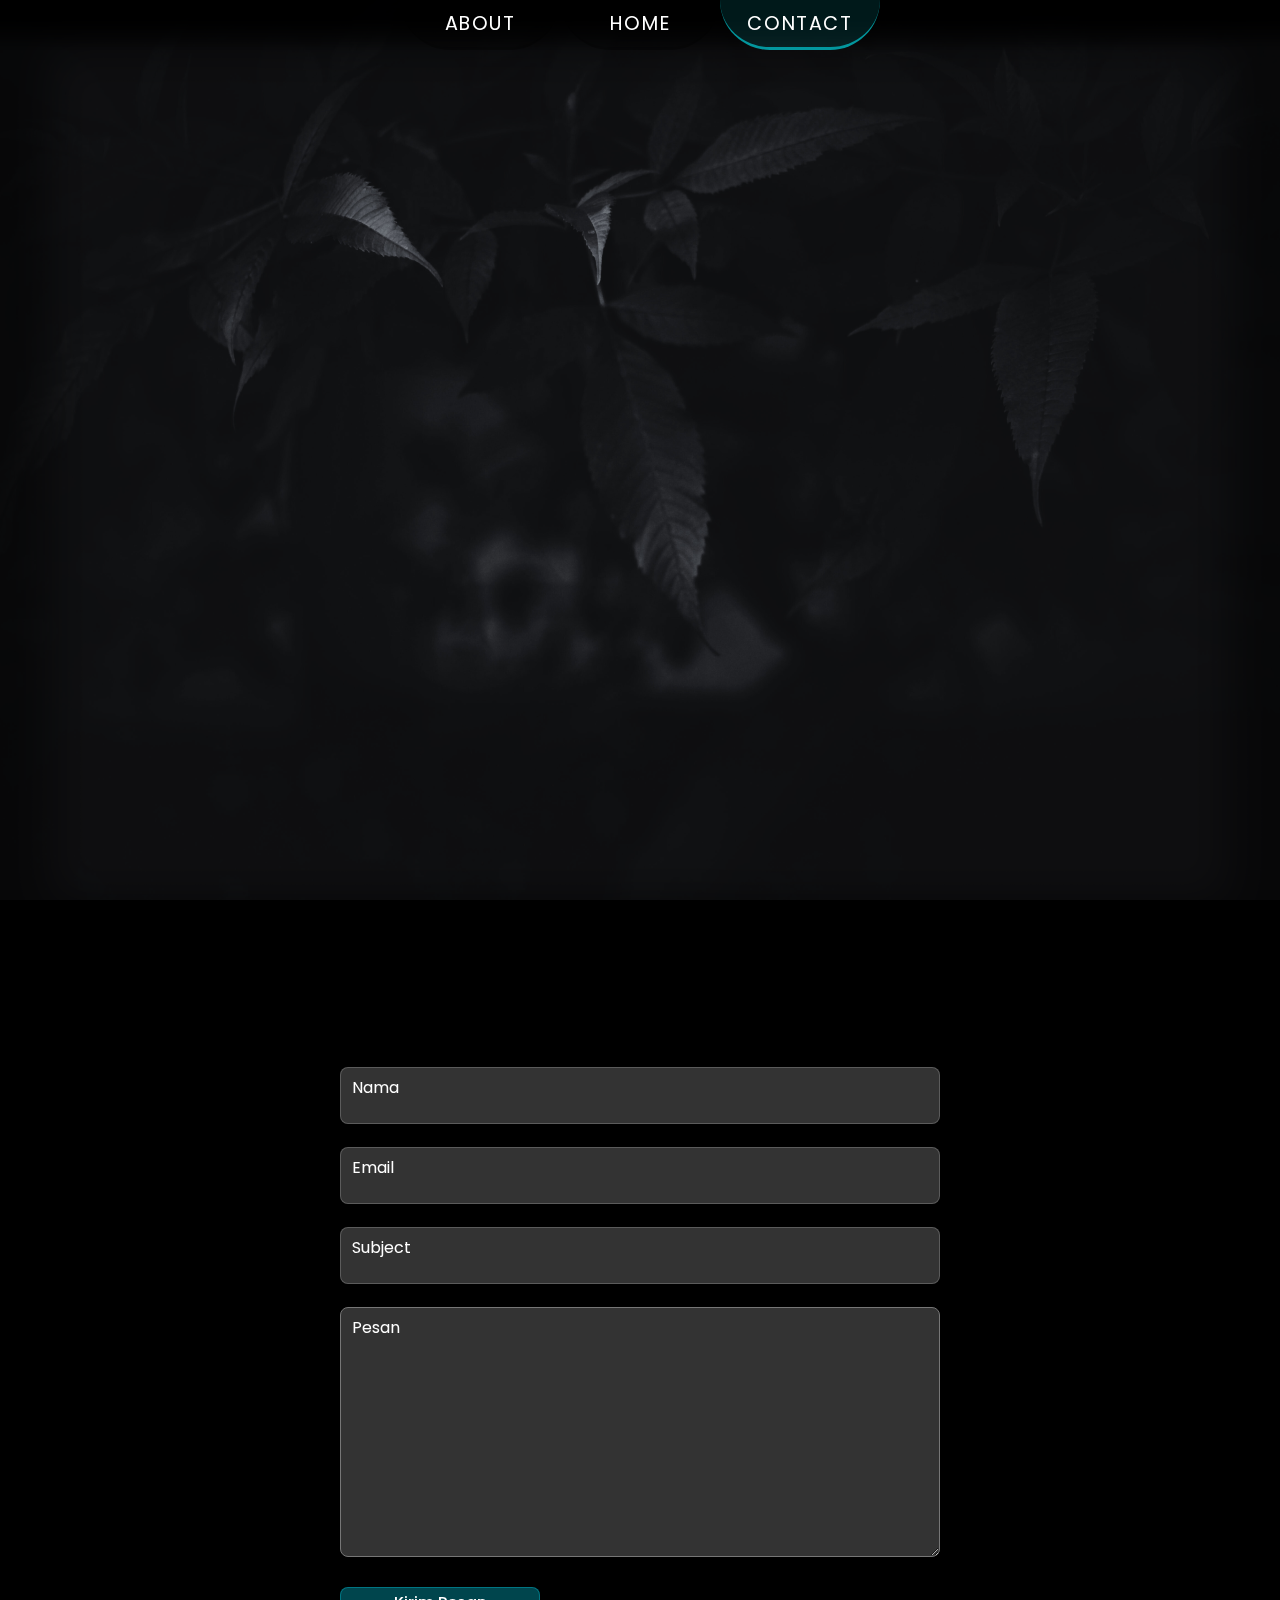
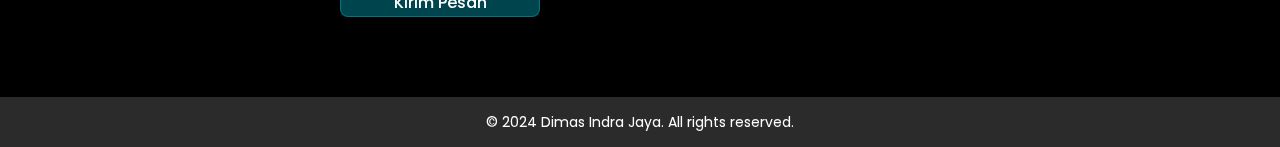
<file: contact.html>
<!DOCTYPE html>
<html lang="en">
    <head>
        <meta charset="UTF-8" />
        <meta name="viewport" content="width=device-width, initial-scale=1.0" />
        <title>TooadStool</title>
        <link rel="icon" href="assets/images/asisten.png" type="image/png" />

        <link rel="stylesheet" href="assets/styles/style-contact.css" />
        <link rel="stylesheet" href="assets/styles/style.css?v=1" />
        <link rel="stylesheet" href="assets/styles/styleReset.css" />
        <link rel="stylesheet" href="assets/styles/media-query.css" />
        <link rel="stylesheet" href="assets/styles/animation.css" />

        <link rel="preconnect" href="https://fonts.googleapis.com" />
        <link rel="preconnect" href="https://fonts.gstatic.com" crossorigin />
        <link
            href="https://fonts.googleapis.com/css2?family=Poppins:ital,wght@0,100;0,200;0,300;0,400;0,500;0,600;0,700;0,800;0,900;1,100;1,200;1,300;1,400;1,500;1,600;1,700;1,800;1,900&display=swap"
            rel="stylesheet"
        />
    </head>
    <style></style>
    <body>
        <header>
            <nav>
                <a href="about.html">About</a>
                <a href="index.html">Home</a>
                <a href="contact.html" class="aktif" style="cursor: default"
                    >Contact</a
                >
            </nav>
        </header>
        <main>
            <section class="container-contact">
                <div class="title-contact">
                    <h1>Hubungi Saya</h1>
                </div>
                <div class="container-card-contact">
                    <div class="card-contact">
                        <div class="image-card-contact">
                            <img src="assets/icons/map1.svg" alt="" />
                        </div>
                        <h2>Map</h2>
                        <p>Tangerang Selatan<br />Jl. Permata Pamulang</p>
                    </div>
                    <div class="card-contact">
                        <div class="image-card-contact">
                            <img src="assets/icons/email1.svg" alt="" />
                        </div>
                        <h2>Email</h2>
                        <p>Dimas Indra Jaya<br />dimaszxc101@gmail.com</p>
                    </div>
                    <div class="card-contact">
                        <div class="image-card-contact">
                            <img src="assets/icons/phone1.svg" alt="" />
                        </div>
                        <h2>Phone</h2>
                        <p>Nomor Whatsapp<br />087737780227</p>
                    </div>
                </div>

                <figure>
                    <iframe
                        src="https://www.google.com/maps/embed?pb=!1m18!1m12!1m3!1d126904.25537790271!2d106.70831249999999!3d-6.29550305!2m3!1f0!2f0!3f0!3m2!1i1024!2i768!4f13.1!3m3!1m2!1s0x2e69fab10419c095%3A0x8706481c2c4aafe4!2sTangerang%20Selatan%2C%20Kota%20Tangerang%20Selatan%2C%20Banten!5e0!3m2!1sid!2sid!4v1733631475931!5m2!1sid!2sid"
                        allowfullscreen=""
                        loading="lazy"
                    >
                    </iframe>
                    <figcaption>
                        Lokasi: Indonesia, Tangerang Selatan
                    </figcaption>
                </figure>
            </section>

            <!-- Formulir -->
            <section class="container-form-contact">
                <form action="#" class="form-contact">
                    <!-- Input Nama -->
                    <div class="input-container">
                        <input
                            type="text"
                            id="nama"
                            name="nama"
                            placeholder=""
                            required
                        />
                        <label for="nama">Nama</label>
                    </div>

                    <!-- Input Email -->
                    <div class="input-container">
                        <input
                            type="email"
                            id="email"
                            name="email"
                            placeholder=""
                            required
                        />
                        <label for="email">Email</label>
                    </div>

                    <!-- Input Object -->
                    <div class="input-container">
                        <input
                            type="text"
                            id="object"
                            name="object"
                            placeholder=""
                            required
                        />
                        <label for="subject">Subject</label>
                    </div>

                    <!-- Input Pesan -->
                    <div class="input-container">
                        <textarea
                            id="pesan"
                            name="pesan"
                            class="pesan"
                            placeholder=""
                            required
                        ></textarea>
                        <label for="pesan">Pesan</label>
                    </div>

                    <!-- Tombol Kirim -->
                    <button class="btn-contact" type="submit">
                        Kirim Pesan
                    </button>
                </form>
            </section>
        </main>
        <footer
            style="
                display: flex;
                justify-content: center;
                align-items: center;
                height: 50px;
                background-color: #2b2b2b;
            "
        >
            <p style="font-size: 14px">
                &copy; 2024 Dimas Indra Jaya. All rights reserved.
            </p>
        </footer>
    </body>
</html>
</file>
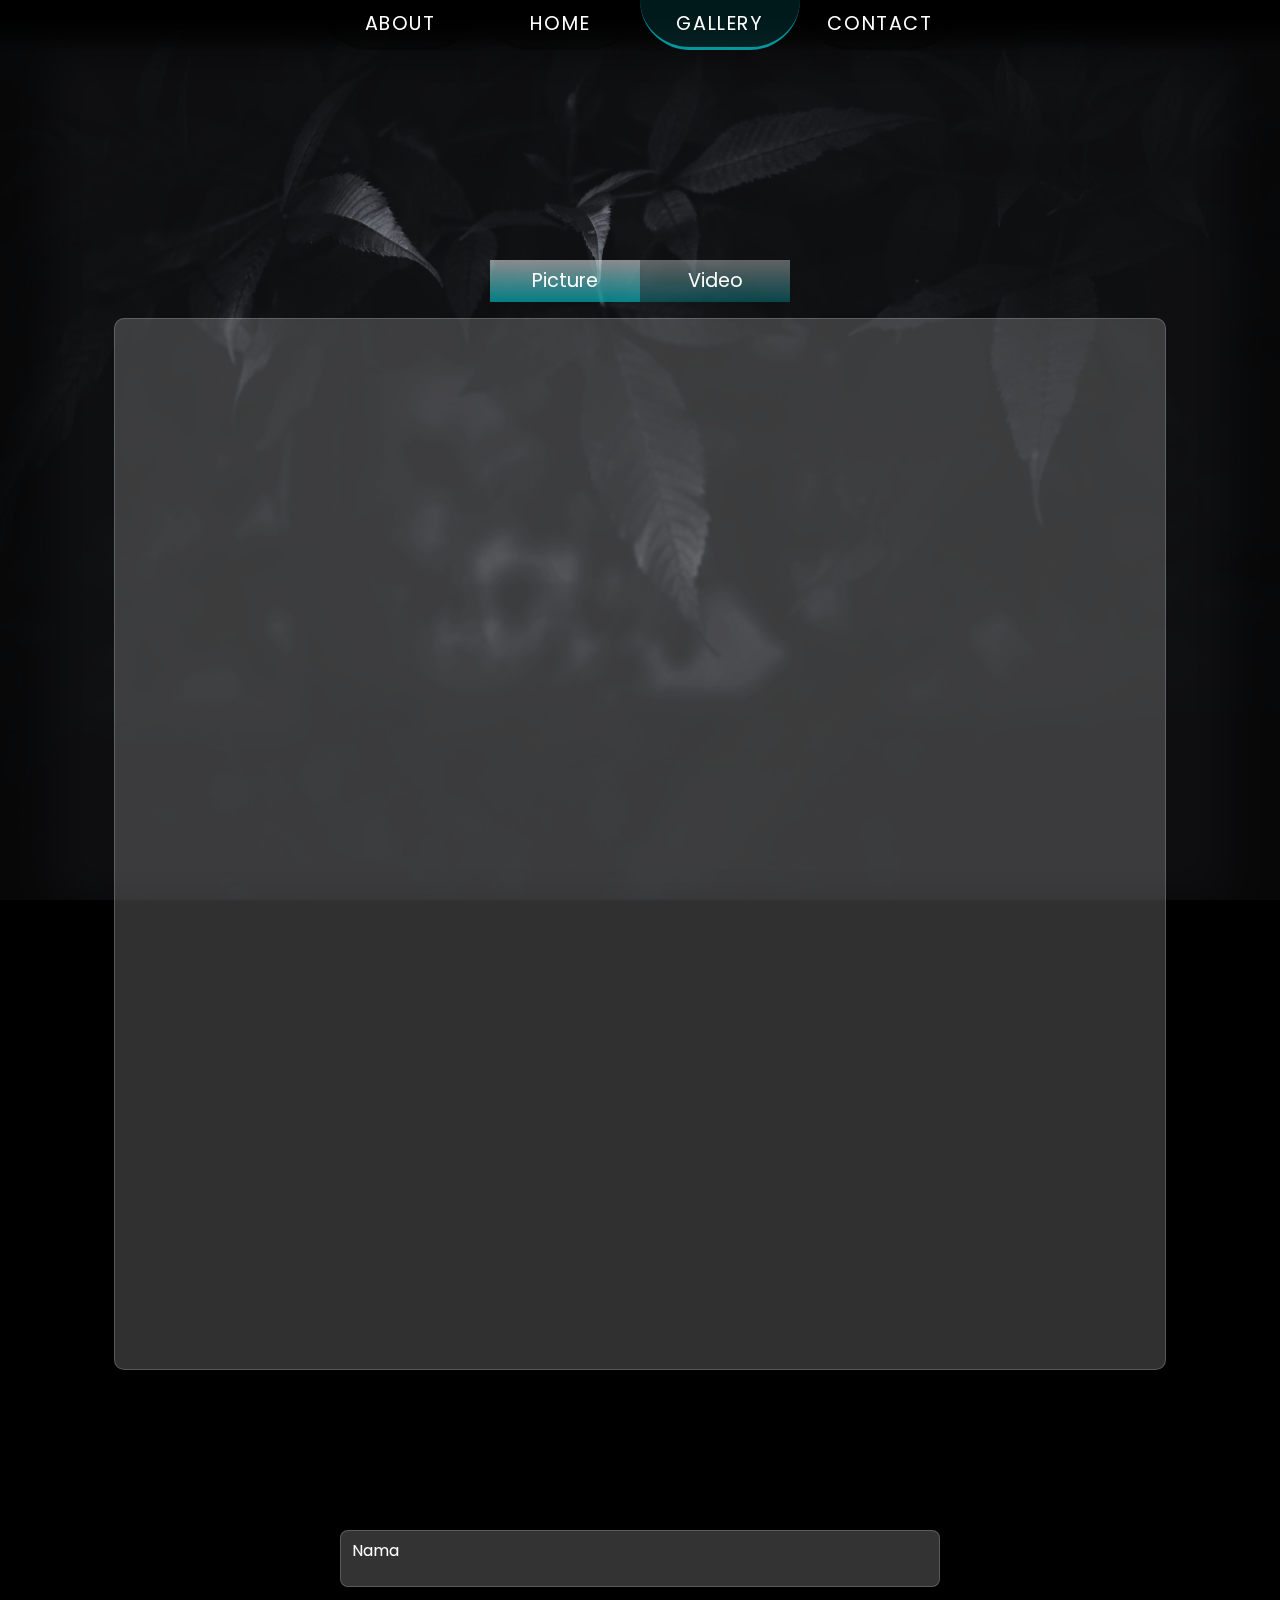
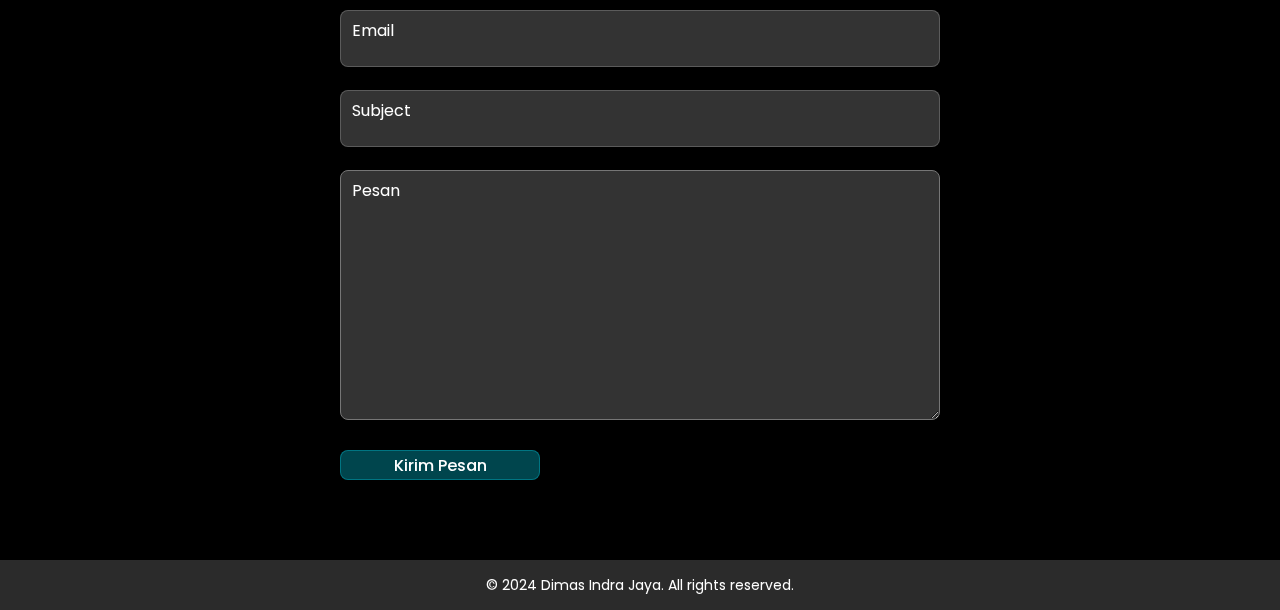
<file: gallery.html>
<!DOCTYPE html>
<html lang="en">
    <head>
        <meta charset="UTF-8" />
        <meta name="viewport" content="width=device-width, initial-scale=1.0" />
        <title>TooadStool</title>
        <link rel="icon" href="assets/images/asisten.png" type="image/png" />

        <link rel="stylesheet" href="assets/styles/style-contact.css" />
        <link rel="stylesheet" href="assets/styles/style-gallery.css" />
        <link rel="stylesheet" href="assets/styles/style.css?v=1" />
        <link rel="stylesheet" href="assets/styles/styleReset.css" />
        <link rel="stylesheet" href="assets/styles/media-query.css" />
        <link rel="stylesheet" href="assets/styles/animation.css" />

        <link rel="preconnect" href="https://fonts.googleapis.com" />
        <link rel="preconnect" href="https://fonts.gstatic.com" crossorigin />
        <link
            href="https://fonts.googleapis.com/css2?family=Poppins:ital,wght@0,100;0,200;0,300;0,400;0,500;0,600;0,700;0,800;0,900;1,100;1,200;1,300;1,400;1,500;1,600;1,700;1,800;1,900&display=swap"
            rel="stylesheet"
        />
    </head>
    <style></style>
    <body>
        <header>
            <nav>
                <a href="about.html">About</a>
                <a href="index.html">Home</a>
                <a href="gallery.html" class="aktif" style="cursor: default"
                    >Gallery</a
                >
                <a id="contact" href="contact.html">Contact</a>
            </nav>
        </header>
        <main>
            <section class="container-gallery">
                <div class="title-gallery">
                    <h1>Gallery Saya</h1>
                </div>
                <div class="bar-galery">
                    <div id="bar-picture" class="bar-g active-bar">Picture</div>
                    <div id="bar-video" class="bar-g">Video</div>
                </div>
                <div class="container-picture-video">
                    <div id="content-picture" class="container-card-picture">
                        <div class="item i-1 big-item"></div>
                        <div class="item i-2"></div>
                        <div class="item i-3"></div>
                        <div class="item i-4"></div>
                        <div class="item i-5"></div>
                        <div class="item i-6"></div>
                        <div class="item i-7"></div>
                        <div class="item i-8 big-item"></div>
                        <div class="item i-9"></div>
                        <div class="item i-10"></div>
                    </div>
                    <div
                        id="content-video"
                        class="container-card-video lost-content"
                    >
                        <iframe
                            width="560"
                            height="315"
                            src="https://www.youtube.com/embed/JgPC7JkPP0A?si=uBzw-RLAKFTdAl_8"
                            title="YouTube video player"
                            frameborder="0"
                            allow="accelerometer; autoplay; clipboard-write; encrypted-media; gyroscope; picture-in-picture; web-share"
                            referrerpolicy="strict-origin-when-cross-origin"
                            allowfullscreen
                        ></iframe>
                        <iframe
                            src="https://www.youtube.com/embed/MHV9WtSeYl4?si=NhzVvxcbhKvkicCI"
                            allow="accelerometer; autoplay; clipboard-write; encrypted-media; gyroscope; picture-in-picture"
                            allowfullscreen
                        >
                        </iframe>
                        <iframe
                            src="https://www.youtube.com/embed/4xZpup1PYS8?si=s3oMNkkKTpZlS86x"
                            allow="accelerometer; autoplay; clipboard-write; encrypted-media; gyroscope; picture-in-picture"
                            allowfullscreen
                        >
                        </iframe>
                        <iframe
                            src="https://www.youtube.com/embed/vWPgvnivef4?si=5HwqTECB4fes0jOB"
                            allow="accelerometer; autoplay; clipboard-write; encrypted-media; gyroscope; picture-in-picture"
                            allowfullscreen
                        >
                        </iframe>
                    </div>
                </div>
            </section>

            <!-- Formulir -->
            <section class="container-form-contact">
                <form action="#" class="form-contact">
                    <!-- Input Nama -->
                    <div class="input-container">
                        <input
                            type="text"
                            id="nama"
                            name="nama"
                            placeholder=""
                            required
                        />
                        <label for="nama">Nama</label>
                    </div>

                    <!-- Input Email -->
                    <div class="input-container">
                        <input
                            type="email"
                            id="email"
                            name="email"
                            placeholder=""
                            required
                        />
                        <label for="email">Email</label>
                    </div>

                    <!-- Input Object -->
                    <div class="input-container">
                        <input
                            type="text"
                            id="object"
                            name="object"
                            placeholder=""
                            required
                        />
                        <label for="subject">Subject</label>
                    </div>

                    <!-- Input Pesan -->
                    <div class="input-container">
                        <textarea
                            id="pesan"
                            name="pesan"
                            class="pesan"
                            placeholder=""
                            required
                        ></textarea>
                        <label for="pesan">Pesan</label>
                    </div>

                    <!-- Tombol Kirim -->
                    <button class="btn-contact" type="submit">
                        Kirim Pesan
                    </button>
                </form>
            </section>
        </main>
        <footer
            style="
                display: flex;
                justify-content: center;
                align-items: center;
                height: 50px;
                background-color: #2b2b2b;
            "
        >
            <p style="font-size: 14px">
                &copy; 2024 Dimas Indra Jaya. All rights reserved.
            </p>
        </footer>
        <script>
            const barPicture = document.getElementById('bar-picture');
            const barVideo = document.getElementById('bar-video');
            const contentPicture = document.getElementById('content-picture');
            const contentVideo = document.getElementById('content-video');

            function setActiveBar(bar) {
                // Hapus kelas aktif dari semua elemen
                barPicture.classList.remove('active-bar');
                barVideo.classList.remove('active-bar');

                // Tambahkan kelas aktif ke elemen yang diklik
                bar.classList.add('active-bar');

                // Atur tampilan konten berdasarkan bar yang diklik
                if (bar == barPicture) {
                    contentPicture.classList.remove('lost-content');
                    contentVideo.classList.add('lost-content');
                } else if (bar == barVideo) {
                    contentVideo.classList.remove('lost-content');
                    contentPicture.classList.add('lost-content');
                    console.log('already');
                }
            }

            // Tambahkan klik event
            barPicture.addEventListener('click', () =>
                setActiveBar(barPicture),
            );
            barVideo.addEventListener('click', () => setActiveBar(barVideo));
        </script>
    </body>
</html>
</file>
<file: assets/styles/style-about.css>
::-webkit-scrollbar {
    width: 0px;
}

h1 {
    font-size: 1.5rem;
}

p {
    font-size: 0.8rem;
}

.welcome {
    position: relative;
    margin-top: -20px;
    height: calc(60vh - 50px);
}

.welcome img {
    width: 100%;
    height: calc(70vh - 50px);
    object-fit: cover;
    filter: brightness(0.8) contrast(1.1);
}

.welcome span.satu,
.welcome span.dua {
    position: absolute;
    width: 100%;
    height: 50px;
}

.welcome span.satu {
    background-image: linear-gradient(rgba(0, 0, 0, 1), rgba(0, 0, 0, 0));
    top: 0;
    left: 0;
}

.welcome span.dua {
    background-image: linear-gradient(rgba(0, 0, 0, 0), rgba(0, 0, 0, 1));
    bottom: 0;
    left: 0;
}

main {
    position: relative;
    width: 100%;
    display: flex;
    flex-direction: column;
    align-items: center;
    text-align: center;
    padding: 5rem 1rem;
    background: linear-gradient(
        rgba(0, 0, 0, 1),
        rgba(0, 0, 0, 0.8),
        rgba(0, 0, 0, 1)
    );
}

main::before {
    content: '';
    position: absolute;
    top: 0;
    left: 0;
    width: 100%;
    height: 100%;
    z-index: -10;
    animation: pelangi 10s infinite;
}

main section {
    width: 100%;
    max-width: 600px;
    padding-bottom: 2rem;
    /* border: 1px solid white; */
}

main section > h1 {
    margin-bottom: 2rem;
}

main section > img {
    width: 50%;
}

main section > p {
    margin: 1rem 0rem;
    font-size: 1rem;
    font-weight: lighter;
    text-align: justify;
}

table {
    width: 100%;
    border-collapse: collapse;
    overflow-x: auto;
    display: block;
}

table,
th,
td {
    padding: 6px;
    vertical-align: top;
    font-size: 1rem;
    font-weight: lighter;
}

main section.komentar {
    border-top: 1px solid white;
    padding-top: 1rem;
    display: flex;
    flex-direction: column;
}

main section.komentar > h5 {
    align-self: flex-start;
    margin-bottom: 1rem;
    font-weight: 600;
}

main section.komentar .container-icon > p {
    padding-top: 10px;
    font-size: 0.9rem;
}

main section.komentar .icon {
    padding: 2rem 0rem;
    width: 100%;
    margin: auto;
    display: flex;
    justify-content: center;
    gap: 2rem;
    padding-bottom: 4rem;
}

main section.komentar .icon p {
    font-size: 0.7rem;
    cursor: default;
}

main section.komentar .icon > div img {
    width: 3rem;
    margin-bottom: 8px;
    cursor: pointer;
}

main section.komentar .komentar-user textarea {
    border-radius: 4px;
    background-color: gray;
    color: white;
    font-size: 16px;
    padding: 4px;
}

main section.komentar .komentar-user textarea::placeholder {
    text-align: left;
    vertical-align: top;
    font-size: 16px;
    color: rgba(255, 255, 255, 0.7);
}

.nav-komentar .container-nav-komentar {
    display: flex;
    justify-content: space-between;
}

.nav-komentar .container-nav-komentar .bagikan {
    display: flex;
    align-items: center;
    font-size: 0.9rem;
    gap: 0.5rem;
    margin-bottom: 1rem;
}

.nav-komentar .container-nav-komentar .sort {
    display: flex;
    align-items: start;
    gap: 1rem;
}

.nav-komentar .container-nav-komentar .sort button,
.nav-komentar .container-nav-komentar .bagikan button {
    cursor: pointer;
    background: none;
    border: none;
    color: white;
    font-size: 0.9rem;
}
</file>
<file: assets/styles/style.css>
body {
    font-family: 'poppins', Helvetica, sans-serif;
    font-weight: 400;
    background-color: #000;
    color: #fff;
    font-size: 1.2rem;
}

header {
    width: 100%;
    height: 50px;
    margin: auto;
    display: flex;
    align-items: center;
    position: relative;
    z-index: 999;
}

header nav {
    display: flex;
    width: 100%;
    height: 100%;
    justify-content: center;
    background-image: linear-gradient(
        rgba(0, 0, 0, 0.9) 40%,
        rgba(0, 0, 0, 0.5),
        rgba(0, 0, 0, 0)
    );
}

header nav a {
    width: 10rem;
    display: flex;
    align-items: center;
    justify-content: center;
    border-radius: 0 0 50px 50px;
}

header nav a {
    text-decoration: none;
    text-transform: uppercase;
    color: white;
    letter-spacing: 0.1rem;
    background: rgba(0, 0, 0, 0.2);
    border-bottom: solid 3px rgba(0, 0, 0, 0.2);
}

header nav a:hover {
    background: #00acb525;
    border-bottom: solid 3px #00f4ff90;
    transition: 0.2s;
}

header nav a.aktif {
    background: #00acb525;
    border-bottom: solid 3px #00f4ff90;
}

/* Slider */

.slider {
    width: 100vw;
    height: 100vh;
    overflow: hidden;
    margin-top: -50px;
    position: relative;
}

.slider .list .item {
    position: absolute;
    inset: 0 0 0 0;
}

.slider .list .item > span {
    position: absolute;
    top: 0;
    left: 0;
    width: 100%;
    height: 100%;
    border-radius: 15px;
    box-shadow: inset 50px 50px 50px black, inset -50px -50px 50px black;
}

.slider .list .item > img {
    width: 100%;
    height: 100%;
    object-fit: cover;
    filter: brightness(0.8) contrast(1.1) blur(2px);
}

.slider .list .item .detail {
    position: absolute;
    top: 20%;
    width: 700px;
    max-width: 80%;
    left: 10%;
    /* z-index: 3; */
    text-shadow: 0 5px 10px #000;
}

.slider .list .item:nth-child(1) .detail {
    z-index: 3;
}

.slider .list .item .detail .tittle {
    font-size: 1rem;
    font-weight: 900;
    text-decoration: uppercase;
    letter-spacing: 0.6rem;
    margin-bottom: 0.6rem;
}

.slider .list .item .detail .name {
    font-weight: 900;
    text-decoration: uppercase;
    font-size: 3.5rem;
    letter-spacing: 0.1rem;
    line-height: 3.5rem;
    padding-bottom: 0.8rem;
    background: linear-gradient(#ffffff, #009fa8);
    background-clip: text;
    color: transparent;
    text-shadow: none;
}

.slider .list .item .detail figure {
    display: flex;
    align-items: center;
    gap: 0.5rem;
}

.slider .list .item .detail figure img {
    width: 2rem;
}

.slider .list .item .detail figure figcaption {
    text-decoration: uppercase;
    width: 75%;
    font-size: 0.8rem;
    font-weight: 500;
    letter-spacing: 0.1rem;
}

.slider .list .item .detail .desc {
    margin: 1rem 0rem;
    font-weight: 200;
    color: aliceblue;
    font-size: 1rem;
    max-width: 40rem;
    text-shadow: 1px 1px 1px black;
}

.slider .list .item .detail .more {
    display: inline-block;
    margin-top: 1.4rem;
    background-color: #00f4ff90;
    color: rgba(255, 255, 255, 0.7);
    padding: 0.2rem 1rem;
    border-radius: 0.3rem;
    text-shadow: none;
    text-decoration: none;
    font-size: 1rem;
}

.slider .list .item .detail .more:hover {
    background-color: #00adb5;
    color: white;
    transition: 0.3s;
}

/* Thumbnail */
.thumbnail {
    position: absolute;
    bottom: 50px;
    left: 50%;
    width: max-content;
    z-index: 999;
    display: flex;
    gap: 20px;
}

.thumbnail .item {
    width: 150px;
    height: 220px;
    flex-shrink: 0;
    border-radius: 15px;
    box-shadow: 5px 5px 20px black;
    position: relative;
}
.thumbnail .item::before {
    content: '';
    position: absolute;
    top: 0;
    left: 0;
    width: 100%;
    height: 100%;
    border-radius: 15px;
    box-shadow: inset 5px 5px 20px black;
}

.thumbnail .item img {
    width: 100%;
    height: 100%;
    object-fit: cover;
    border-radius: 15px;
}

.thumbnail .item .detail {
    position: absolute;
    bottom: 15px;
    left: 10px;
    right: 10px;
}

.thumbnail .item .detail a {
    color: white;
    text-decoration: none;
}

.thumbnail .item .detail .name {
    font-weight: 600;
    line-height: 1.2rem;
    font-size: 1rem;
    margin-bottom: 5px;
    text-shadow: 1px 1px 1px black;
}

.thumbnail .item .detail blockquote {
    font-size: 0.7rem;
    font-weight: 200;
    text-shadow: 1px 1px 1px black;
    display: -webkit-box;
    -webkit-line-clamp: 2;
    -webkit-box-orient: vertical;
    overflow: hidden;
}

/* Arrows */
.arrows {
    position: absolute;
    top: 80%;
    right: 52%;
    width: 300px;
    max-width: 30%;
    display: flex;
    align-items: center;
    gap: 0.8rem;
}

.arrows button {
    width: 80px;
    height: 40px;
    border: none;
    font-size: monospace;
    cursor: pointer;
    z-index: 100;
    transition: 0.3s;
    background: #ffffff25;
    border-bottom: solid 5px #00f2ffe1;
}

.arrows button#prev {
    border-radius: 50% 10% 10% 50%;
}

.arrows button#next {
    border-radius: 10% 50% 50% 10%;
}

.arrows button img {
    height: 100%;
}

.arrows button:hover {
    background-color: #90f9ff;
    transition: 0.3s;
}

.arrows button#prev img {
    transform: rotate(180deg);
}

/* Start Animation */

.slider .list .item:nth-child(1) {
    z-index: 1;
}

.slider .list .item:nth-child(1) .tittle,
.slider .list .item:nth-child(1) .name,
.slider .list .item:nth-child(1) figure,
.slider .list .item:nth-child(1) .desc,
.slider .list .item:nth-child(1) .more {
    transform: translateY(50px);
    filter: blur(50px);
    opacity: 0;
    animation: showDetail 0.5s 1s linear 1 forwards;
}

.slider .list .item:nth-child(1) .tittle {
    animation-delay: 1s;
}
.slider .list .item:nth-child(1) .name {
    animation-delay: 1.2s;
}
.slider .list .item:nth-child(1) figure {
    animation-delay: 1.4s;
}
.slider .list .item:nth-child(1) .desc {
    animation-delay: 1.6s;
}
.slider .list .item:nth-child(1) .more {
    animation-delay: 1.8s;
}

/* Action Next */

.slider.next .list .item:nth-child(1) > img {
    width: 150px;
    height: 220px;
    position: absolute;
    left: 50%;
    bottom: 50px;
    border-radius: 15px;
    animation: growImage 0.5s linear 1 forwards;
}

.slider.next .thumbnail .item:nth-last-child(1) {
    width: 0;
    overflow: hidden;
    opacity: 0;
    animation: showThumbnail 0.5s linear 1 forwards;
}

.slider.next .thumbnail {
    transform: translateX(150px);
    animation: transformThumbnail 0.5s linear 1 forwards;
}

/* Action Prev */

.slider.prev .list .item:nth-child(2) {
    z-index: 2;
}

.slider.prev .list .item:nth-child(2) > img {
    position: absolute;
    bottom: 0;
    left: 0;
    animation: shrinkImage 0.5s linear 1 forwards;
}

.slider.prev .thumbnail .item:nth-child(1) {
    width: 0;
    overflow: hidden;
    opacity: 0;
    animation: showThumbnail 0.5s linear 1 forwards;
}

.slider.prev .list .item:nth-child(2) .tittle,
.slider.prev .list .item:nth-child(2) .name,
.slider.prev .list .item:nth-child(2) figure,
.slider.prev .list .item:nth-child(2) .desc,
.slider.prev .list .item:nth-child(2) .more {
    animation: hideDetail 0.3s 0.3s linear 1 forwards;
}

.slider.next .arrows button,
.slider.prev .arrows button {
    pointer-events: none;
}

.loading-bar {
    width: 0%;
    height: 3px;
    background-color: #00f4ff90;
    position: absolute;
    z-index: 999;
    top: 0;
    left: 0;
}

.slider.next .loading-bar,
.slider.prev .loading-bar {
    width: 100%;
    animation: loadingTime 2s linear 1 forwards;
}
</file>
<file: assets/styles/media-query.css>
/* Media Queries */

@media (max-width: 1100px) {
    /* gallery query */
    .container-gallery .container-card-picture {
        grid-template-columns: repeat(3, 250px);
        grid-template-rows: repeat(6, 250px);
    }
}

@media screen and (max-width: 800px) {
    /* contact query */
    .container-contact {
        padding: 5rem 0rem;
    }
    figure {
        width: 100%;
    }
    figure iframe {
        width: 100%;
    }

    /* gallery query */
    .container-gallery .container-card-picture {
        grid-template-columns: repeat(2, 250px);
        grid-template-rows: repeat(8, 250px);
    }
}

@media screen and (max-width: 678px) {
    /* home query */
    .slider .list .item .detail .name {
        font-size: 2.8rem;
        line-height: 2.8rem;
    }
    .slider .list .item .detail .desc {
        font-size: 0.8rem;
    }
}

@media (max-width: 550px) {
    /* gallery query */
    .container-gallery .container-card-picture {
        grid-template-columns: repeat(1, 250px);
        grid-template-rows: repeat(10, 250px);
    }
    .big-item {
        grid-column: span 1;
        grid-row: span 1;
    }

    /* about query && gallery query */
    header nav a#contact {
        display: none;
    }
    .container-contact .title-contact {
        padding: 1rem 2rem;
    }
    h1 {
        font-size: 1.4rem !important;
    }
}
</file>
<file: assets/styles/animation.css>
/* home animation */
@keyframes loadingTime {
    to {
        width: 0;
    }
}

@keyframes hideDetail {
    to {
        transform: translateY(-150px);
        filter: blur(50px);
        opacity: 0;
    }
}

@keyframes shrinkImage {
    to {
        width: 150px;
        height: 220px;
        border-radius: 15px;
        left: 50%;
        bottom: 50px;
    }
}

@keyframes transformThumbnail {
    to {
        transform: translateX(0);
    }
}

@keyframes showThumbnail {
    to {
        width: 150px;
        opacity: 1;
    }
}

@keyframes growImage {
    to {
        width: 100%;
        height: 100%;
        left: 0;
        bottom: 0;
        border-radius: 0px;
    }
}

@keyframes showDetail {
    to {
        transform: translateY(0px);
        filter: blur(0px);
        opacity: 1;
    }
}

/* about animation */

@keyframes pelangi {
    0% {
        background-color: rgb(26, 35, 73);
    }
    25% {
        background-color: rgb(73, 26, 53);
    }
    50% {
        background-color: rgb(26, 73, 67);
    }
    75% {
        background-color: rgb(48, 26, 81);
    }
    100% {
        background-color: rgb(26, 35, 73);
    }
}

/* contact animation */

/* for all */
@keyframes show {
    to {
        opacity: 1;
    }
}
</file>
<file: assets/styles/style-contact.css>
::-webkit-scrollbar {
    width: 0px;
}

.container-contact {
    width: 100%;
    padding: 5rem;
    display: flex;
    align-items: center;
    flex-direction: column;
}

.container-contact::after {
    content: '';
    background-image: url('../images/bg-contact.png');
    position: fixed;
    background-repeat: no-repeat;
    background-size: cover;
    left: 0;
    top: 0;
    width: 100%;
    height: 100%;
    z-index: -1;
}

.container-contact .title-contact {
    text-align: center;
    padding: 1rem 5rem;
    margin-bottom: 3rem;
    border-radius: 10px;
    background-color: #ffffff30;
    backdrop-filter: blur(1px);
    border: 1px solid #ffffff30;
    opacity: 0;
    animation: show 0.3s ease-in 0.3s forwards;
}

.container-contact .title-contact h1 {
    font-size: 2rem;
    font-weight: 800;
    background: linear-gradient(#ffffff, #009fa8);
    background-clip: text;
    color: transparent;
}

.container-contact .container-card-contact {
    display: flex;
    width: 100%;
    align-items: center;
    justify-content: center;
    flex-wrap: wrap;
    gap: 2rem;
    margin-bottom: 4rem;
}

.container-contact .container-card-contact .card-contact {
    display: flex;
    width: 300px;
    height: 100%;
    text-align: center;
    flex-direction: column;
    align-items: center;
    gap: 0.5rem;
    padding: 1rem;
    border-radius: 10px;
    background-color: #ffffff30;
    backdrop-filter: blur(1px);
    border: 1px solid #ffffff30;
    opacity: 0;
    animation: show 0.5s ease-in 0.8s forwards;
}

.container-contact .container-card-contact .card-contact .image-card-contact {
    display: flex;
    padding: 0.5rem 0.8rem;
    border-radius: 8px;
    align-items: center;
    justify-content: center;
    background-color: #00f2ff30;
    border: 1px solid #00f2ff30;
}

.container-contact
    .container-card-contact
    .card-contact
    .image-card-contact
    img {
    width: 1.6rem;
}

.container-contact .container-card-contact .card-contact h2 {
    font-size: 1.2rem;
    font-weight: 700;
    background: linear-gradient(#ffffff, #009fa8);
    background-clip: text;
    color: transparent;
}

.container-contact .container-card-contact .card-contact p {
    font-size: 1rem;
    font-weight: lighter;
    line-height: 1.6rem;
    text-shadow: 1px 1px 3px black;
}

figure {
    text-align: center;
    margin: 20px auto;
    width: 600px;
    border: 1px solid rgba(255, 255, 255, 0.3);
    border-radius: 10px;
    padding: 10px;
    background-color: rgba(255, 255, 255, 0.3);
    backdrop-filter: blur(1px);
    opacity: 0;
    animation: show 0.5s ease-in 1.2s forwards;
}

figure iframe {
    width: 100%;
    min-width: 300px;
    height: 300px;
    border: none;
}

figcaption {
    margin-top: 10px;
    font-size: 1em;
    color: white;
}

.container-form-contact {
    padding: 5rem;
    display: flex;
    width: 100%;
    justify-content: center;
}

.container-form-contact .form-contact {
    width: 600px;
    display: flex;
    flex-direction: column;
    gap: 1.4rem;
}

.container-form-contact .form-contact .input-container {
    position: relative;
    width: 100%;
}

.container-form-contact .form-contact input {
    width: 100%;
    min-height: 3.6rem;
    background-color: rgba(255, 255, 255, 0.2);
    border: 1px solid rgba(255, 255, 255, 0.2);
    color: white;
    border-radius: 8px;
    font-size: 16px;
    padding-left: 4px;
    padding-top: 8px;
}

.container-form-contact .form-contact label {
    position: absolute;
    left: 0;
    top: 0;
    transform: translateX(4px) translateY(6px);
    padding: 2px 8px;
    font-size: 1rem;
    font-weight: 400;
    background: #00a0a800;
    border-radius: 4px;
    transition: 0.3s;
}

.container-form-contact .form-contact input:focus + label,
.container-form-contact .form-contact input:not(:placeholder-shown) + label {
    transform: translateX(-10px) translateY(-14px);
    background: rgba(255, 255, 255, 0.3);
    border: 1px solid rgba(255, 255, 255, 0.3);
    backdrop-filter: blur(2px);
    text-shadow: 1px 1px 4px #000;
}

.container-form-contact .form-contact input.pesan {
    min-height: 250px;
}

.input-container textarea {
    width: 100%;
    min-height: 250px;
    background: rgba(255, 255, 255, 0.2);
    color: white;
    padding-top: 20px;
    padding-left: 4px;
    border-radius: 8px;
    font-size: 16px;
}

.input-container textarea::placeholder {
    position: absolute;
    top: 0;
    left: 0;
    transform: translateX(0px) translateY(0px);
    color: #aaa;
    font-size: 16px;
    text-align: start; /* Rata atas */
}

.container-form-contact .form-contact textarea:focus + label,
.container-form-contact .form-contact textarea:not(:placeholder-shown) + label {
    transform: translateX(-10px) translateY(-14px);
    background: rgba(255, 255, 255, 0.3);
    border: 1px solid rgba(255, 255, 255, 0.3);
    backdrop-filter: blur(2px);
    text-shadow: 1px 1px 4px #000;
}

.btn-contact {
    width: 200px;
    height: 30px;
    font-size: 1rem;
    font-weight: 500;
    border-radius: 8px;
    background: rgba(0, 229, 255, 0.3);
    border: 1px solid rgba(0, 229, 255, 0.3);
    color: white;
    cursor: pointer;
    transition: 0.3s;
}

.btn-contact:hover {
    background: rgba(0, 229, 255, 0.5);
    border: 1px solid rgba(0, 229, 255, 0.5);
}
</file>
<file: assets/styles/style-gallery.css>
.container-gallery {
    width: 100%;
    padding: 5rem;
    display: flex;
    align-items: center;
    flex-direction: column;
}

.container-gallery::after {
    content: '';
    background-image: url('../images/bg-contact.png');
    position: fixed;
    background-repeat: no-repeat;
    background-size: cover;
    left: 0;
    top: 0;
    width: 100%;
    height: 100%;
    z-index: -1;
}

.container-gallery .title-gallery {
    text-align: center;
    padding: 1rem 5rem;
    margin-bottom: 3rem;
    border-radius: 10px;
    background-color: #ffffff30;
    backdrop-filter: blur(1px);
    border: 1px solid #ffffff30;
    opacity: 0;
    animation: show 0.3s ease-in 0.3s forwards;
}

.container-gallery .title-gallery h1 {
    font-size: 2rem;
    font-weight: 800;
    background: linear-gradient(#ffffff, #009fa8);
    background-clip: text;
    color: transparent;
}

.bar-galery {
    display: flex;
    padding-bottom: 1rem;
}

.bar-galery .bar-g {
    display: flex;
    justify-content: center;
    width: 150px;
    padding: 0.4rem 0rem;
    background: linear-gradient(#ffffff58, #00a0a85f);
    cursor: pointer;
}

.bar-galery .bar-g:hover {
    background: linear-gradient(#ffffff83, #00a0a8c5);
}

.bar-galery .active-bar {
    background: linear-gradient(#ffffff83, #00a0a8c5);
    cursor: default;
}

.container-gallery .container-card-picture {
    display: grid;
    grid-template-columns: repeat(4, 250px);
    grid-template-rows: repeat(4, 250px);
    padding: 10px;
    border-radius: 10px;
    gap: 10px;
    min-width: 300px;
    justify-content: center;
    background-color: #ffffff30;
    backdrop-filter: blur(1px);
    border: 1px solid #ffffff30;
}
.container-gallery .container-card-video {
    display: grid;
    grid-template-columns: repeat(1, auto);
    grid-template-rows: repeat(4, auto);
    padding: 10px;
    border-radius: 10px;
    gap: 10px;
    min-width: 300px;
    justify-content: center;
    background-color: #ffffff30;
    backdrop-filter: blur(1px);
    border: 1px solid #ffffff30;
}
.container-gallery .container-card-video iframe {
    width: 800px;
    height: 400px;
}

.lost-content {
    display: none !important;
    pointer-events: none !important;
}

.item {
    background-size: cover;
    background-position: center;
    background-repeat: no-repeat;
    border: 1px solid black;
    filter: brightness(0.8);
    border-radius: 10px;
    opacity: 0;
    display: flex;
    align-items: center;
    justify-content: center;
}

.i-1 {
    background-image: url('../images/gallerys/jamur-bg-1.jpg');
    animation: fadeIn 0.5s ease-in 0.5s forwards;
}

.i-2 {
    background-image: url('../images/gallerys/jamur-2.png');
    animation: fadeIn 0.5s ease-in 0.8s forwards;
}

.i-3 {
    background-image: url('../images/gallerys/jamur-3.png');
    animation: fadeIn 0.5s ease-in 1.1s forwards;
}

.i-4 {
    background-image: url('../images/gallerys/jamur-4.png');
    animation: fadeIn 0.5s ease-in 1.4s forwards;
}

.i-5 {
    background-image: url('../images/gallerys/jamur-5.png');
    animation: fadeIn 0.5s ease-in 1.7s forwards;
}

.i-6 {
    background-image: url('../images/gallerys/jamur-6.png');
    animation: fadeIn 0.5s ease-in 2s forwards;
}

.i-7 {
    background-image: url('../images/gallerys/jamur-7.png');
    animation: fadeIn 0.5s ease-in 2.3s forwards;
}

.i-8 {
    background-image: url('../images/gallerys/jamur-bg-2.jpg');
    animation: fadeIn 0.5s ease-in 2.6s forwards;
}

.i-9 {
    background-image: url('../images/gallerys/jamur-1.png');
    animation: fadeIn 0.5s ease-in 2.9s forwards;
}

.i-10 {
    background-image: url('../images/gallerys/jamur-8.png');
    animation: fadeIn 0.5s ease-in 3.1s forwards;
}

.big-item {
    grid-column: span 2;
    grid-row: span 2;
}

.item-video {
    display: flex;
    grid-column: span 4;
    grid-row: span 4;
}
</file>
<file: assets/styles/styleReset.css>
*,
*::before,
*::after {
    box-sizing: border-box;
    /* border: 1px solid red; */
}

* {
    margin: 0;
    padding: 0;
}

ul[role='list'],
ol[role='list'] {
    list-style: none;
}

html:focus-within {
    scroll-behavior: smooth;
}

a:not([class]) {
    text-decoration-skip-ink: auto;
}

img,
picture,
svg,
video,
canvas {
    max-width: 100%;
    height: auto;
    vertical-align: middle;
    font-style: italic;
    background-repeat: no-repeat;
    background-size: cover;
}

input,
button,
textarea,
select {
    font: inherit;
}

@media (prefers-reduced-motion: reduce) {
    html:focus-within {
        scroll-behavior: auto;
    }
    *,
    *::before,
    *::after {
        animation-duration: 0.01ms !important;
        animation-iteration-count: 1 !important;
        transition-duration: 0.01ms !important;
        scroll-behavior: auto !important;
        transition: none;
    }
}

body,
html {
    height: 100%;
    scroll-behavior: smooth;
}
</file>
